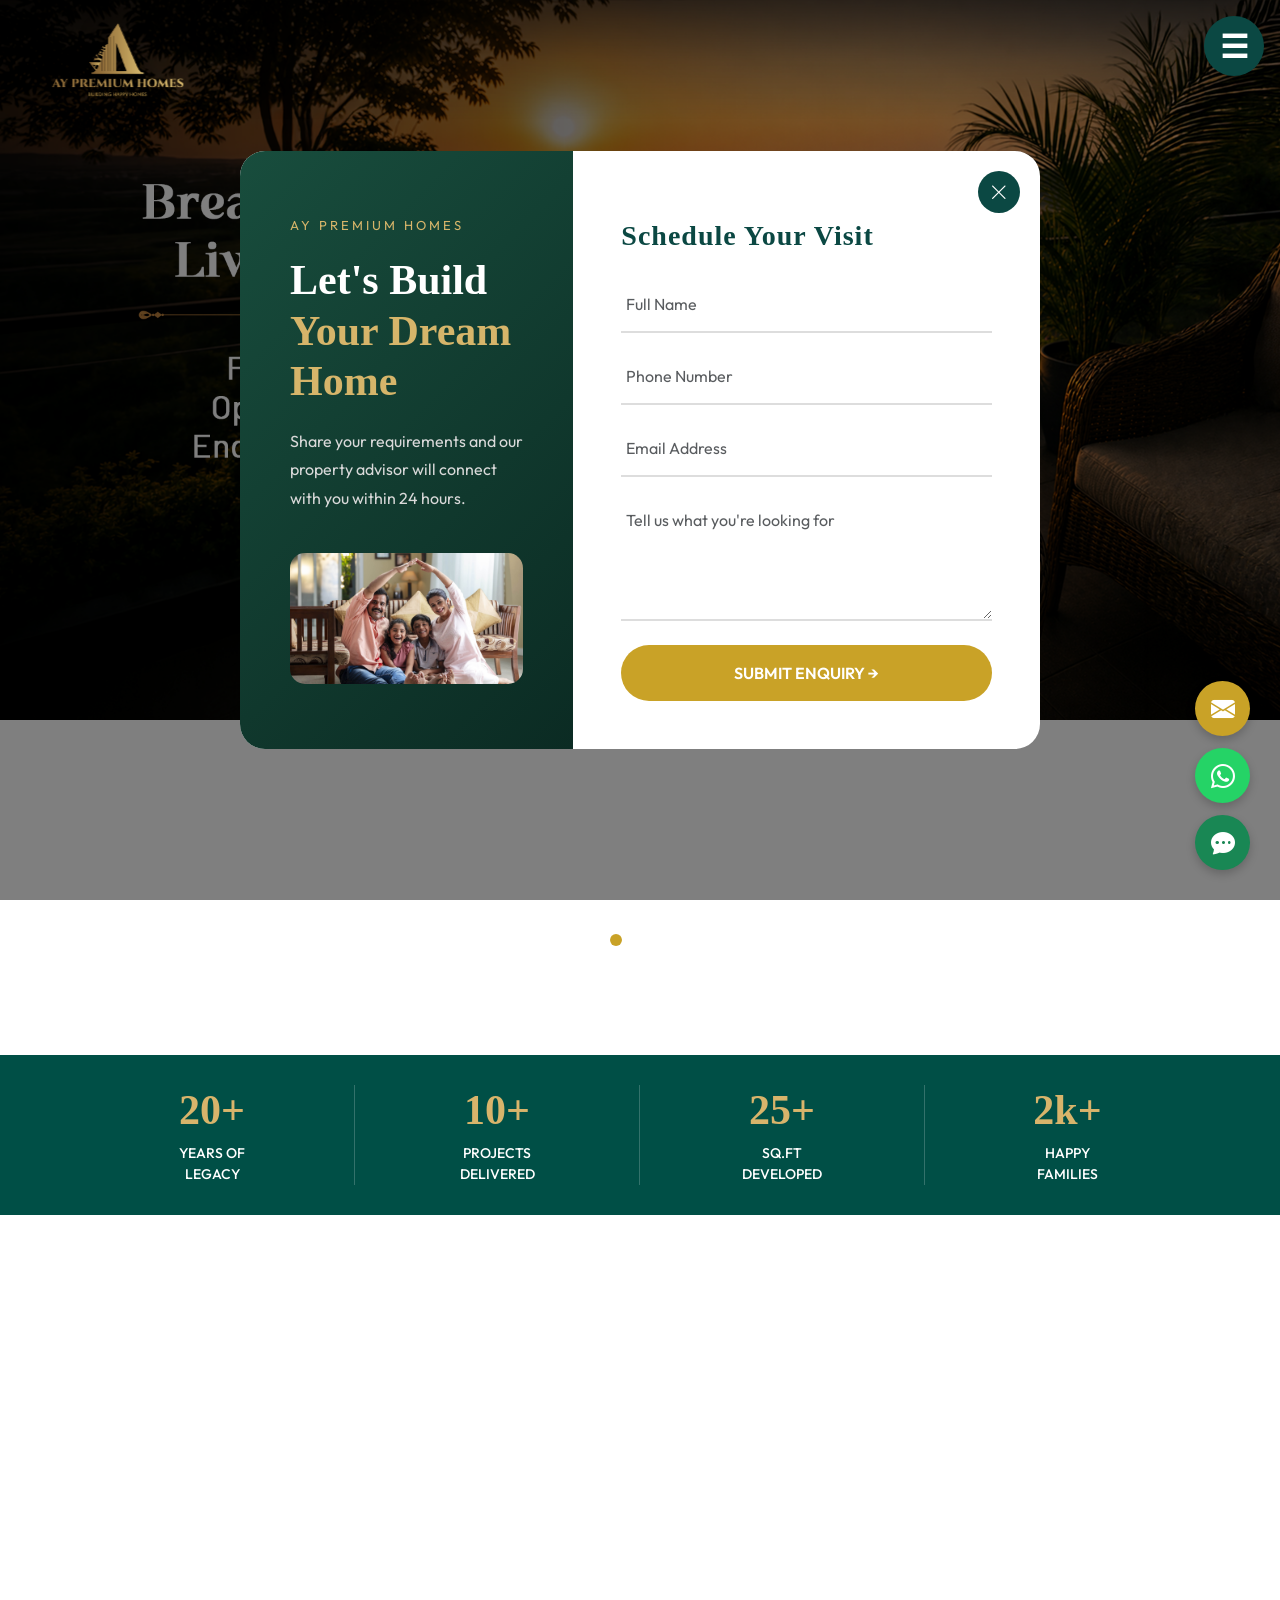
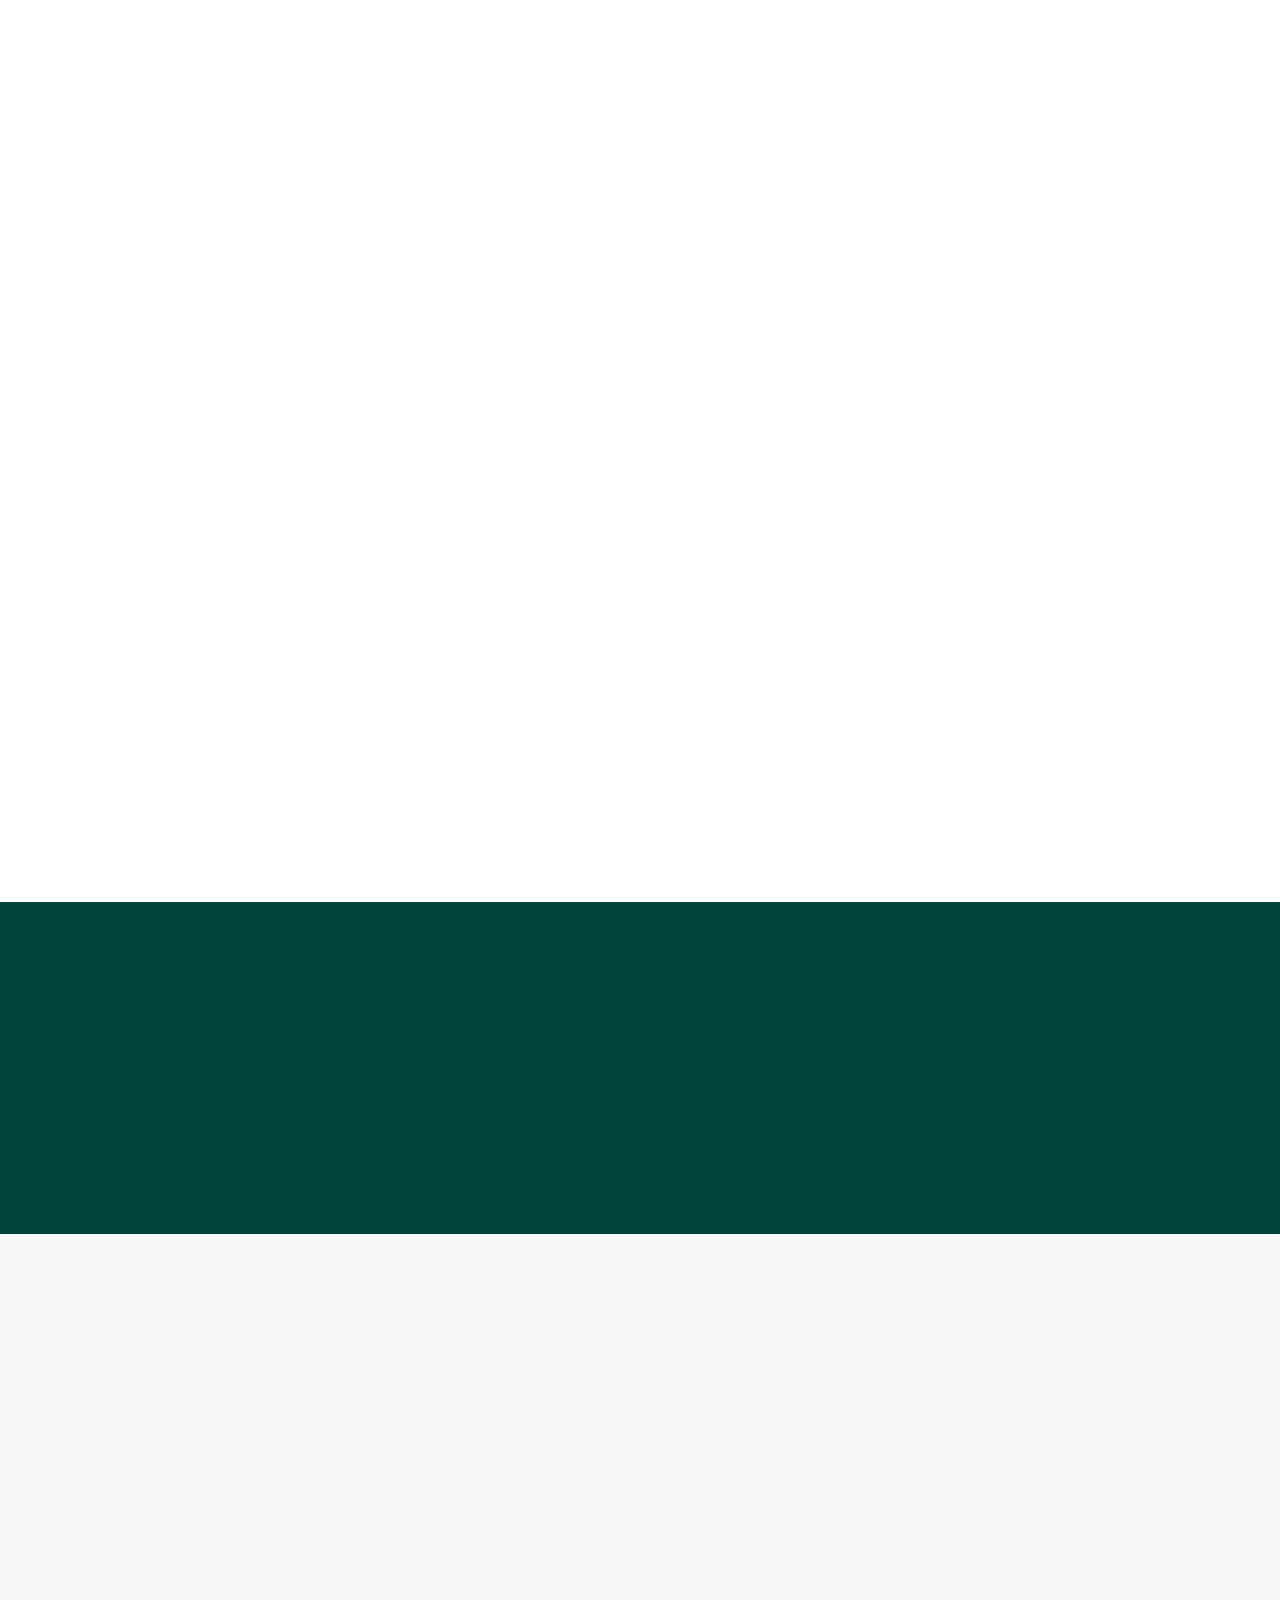
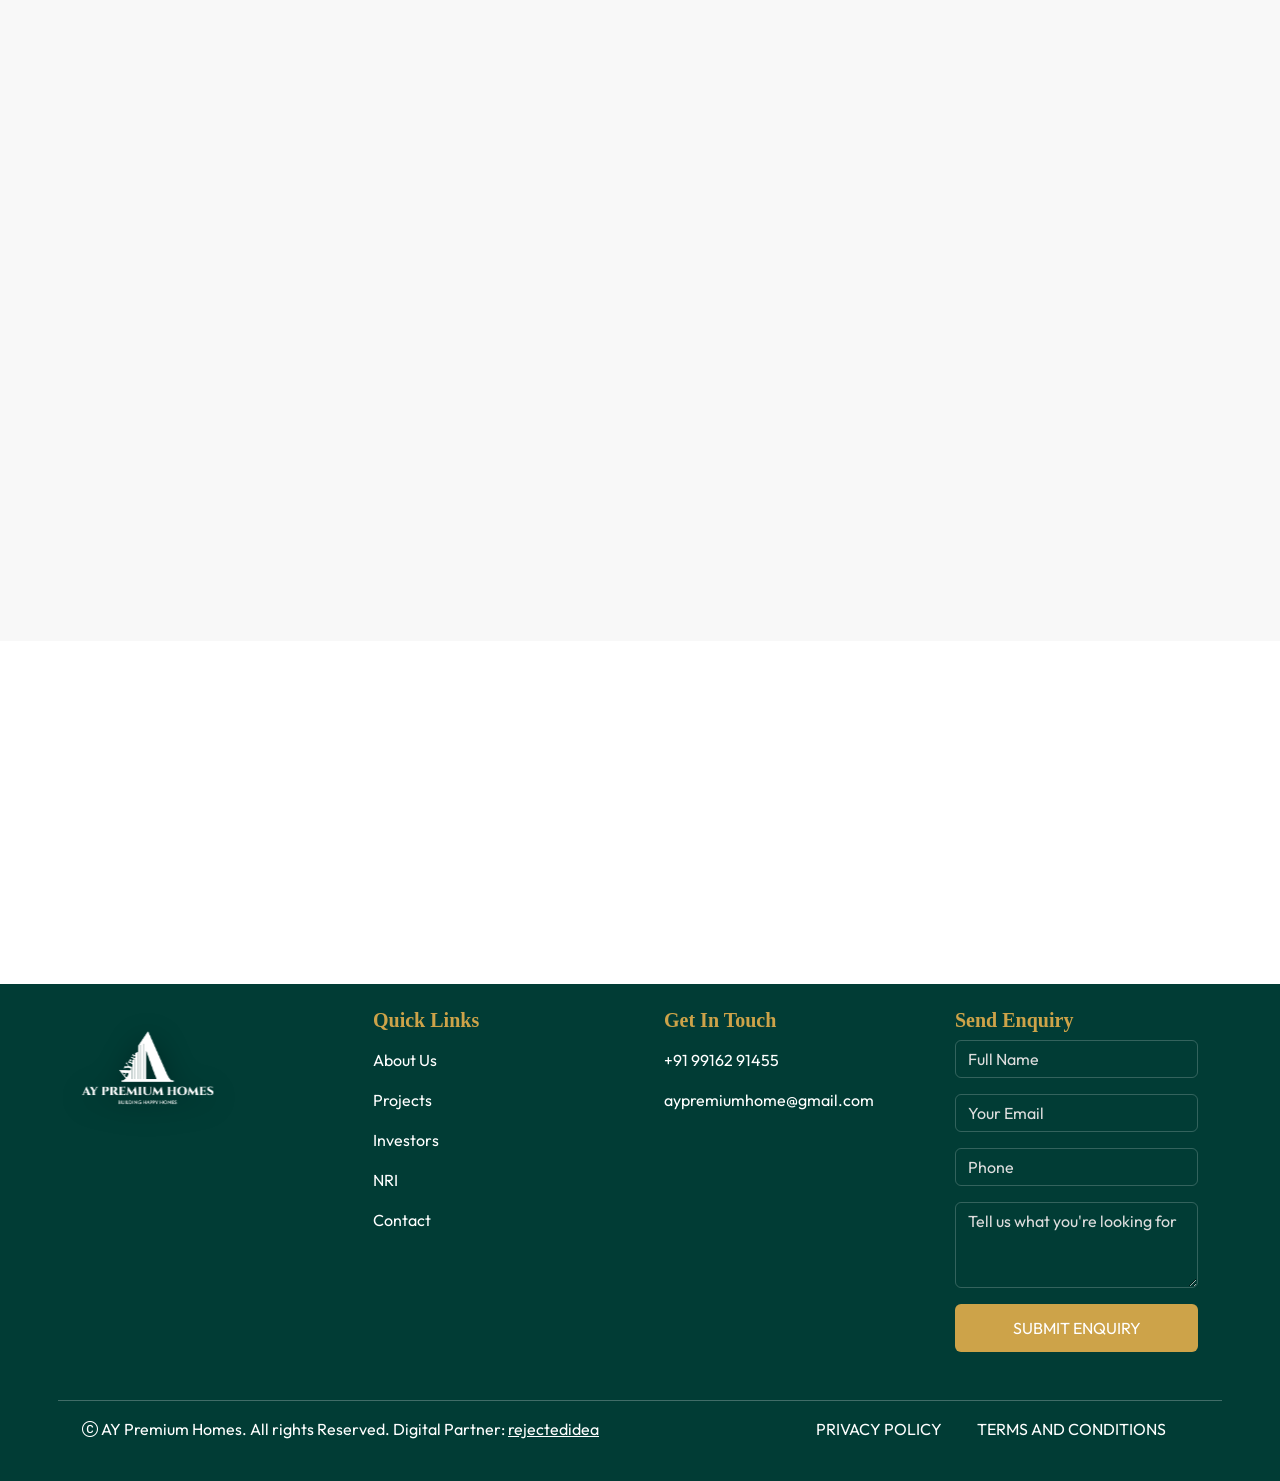
<file: index.html>
<!doctype html>
<html lang="en">
  <head>
    <meta charset="UTF-8" />
    <meta name="viewport" content="width=device-width, initial-scale=1.0" />
    <title>Real Estate Landing</title>
    <!-- Google Font -->
    <link rel="preconnect" href="https://fonts.googleapis.com" />
    <link rel="preconnect" href="https://fonts.gstatic.com" crossorigin />
    <link
      href="https://fonts.googleapis.com/css2?family=Outfit:wght@100..900&display=swap"
      rel="stylesheet"
    />

    <link href="assets/css/bootstrap.min.css" rel="stylesheet" />
    <link rel="stylesheet" href="assets/font/bootstrap-icons.css" />
    <link rel="stylesheet" href="assets/font/bootstrap-icons.min.css" />
    <!-- // for animation on scroll -->
    <link rel="stylesheet" href="assets/css/aos.css" />
    <!-- // for font awesome icons -->
    <link rel="stylesheet" href="assets/css/all.min.css" />
    <link rel="stylesheet" href="styles/style.css" />
  </head>

  <body>
    <div id="header"></div>

    <section data-aos="zoom-out">
      <div
        id="heroCarousel"
        class="hero-carousel carousel slide"
        data-bs-ride="carousel"
      >
        <!-- Dots -->
        <div class="carousel-indicators">
          <button
            type="button"
            data-bs-target="#heroCarousel"
            data-bs-slide-to="0"
            class="active"
            aria-current="true"
            aria-label="Slide 1"
          ></button>

          <button
            type="button"
            data-bs-target="#heroCarousel"
            data-bs-slide-to="1"
            aria-label="Slide 2"
          ></button>

          <button
            type="button"
            data-bs-target="#heroCarousel"
            data-bs-slide-to="2"
            aria-label="Slide 3"
          ></button>
        </div>

        <!-- Slides -->
        <div class="carousel-inner">
          <div class="carousel-item active">
            <img
              src="./images/HomePageSection/Home Page Banner_1.png"
              class="img-fluid d-block w-100"
              alt="Image 1"
            />
          </div>

          <div class="carousel-item">
            <img
              src="./images/HomePageSection/HomePageBanner_1 copy.jpg"
              class="img-fluid d-block w-100"
              alt="Image 2"
            />
          </div>

          <div class="carousel-item">
            <img
              src="./images/HomePageSection/HomePageBanner_1 copy 2.jpg"
              class="img-fluid d-block w-100"
              alt="Image 3"
            />
          </div>
        </div>

        <!-- Previous
  <button class="carousel-control-prev" type="button"
          data-bs-target="#heroCarousel" data-bs-slide="prev">
    <span class="carousel-control-prev-icon"></span>
  </button> -->

        <!-- Next 
  <button class="carousel-control-next" type="button"
          data-bs-target="#heroCarousel" data-bs-slide="next">
    <span class="carousel-control-next-icon"></span>
  </button>-->
      </div>

      <!-- Stats -->
      <div class="stats-bar">
        <div class="container">
          <div class="row text-center">
            <div class="col-md-3 stat-item">
              <h2 class="counter" data-target="20">0</h2>
              <p>YEARS OF <br />LEGACY</p>
            </div>

            <div class="col-md-3 stat-item">
              <h2 class="counter" data-target="10">0</h2>
              <p>
                PROJECTS <br />
                DELIVERED
              </p>
            </div>

            <div class="col-md-3 stat-item">
              <h2 class="counter" data-target="25">0</h2>
              <p>
                SQ.FT <br />
                DEVELOPED
              </p>
            </div>

            <div class="col-md-3 stat-item">
              <h2 class="counter" data-target="2">0</h2>
              <p>
                HAPPY <br />
                FAMILIES
              </p>
            </div>
          </div>
        </div>
      </div>
    </section>

    <!-- Hero Section -->
    <!-- <section class="hero-section" data-aos="zoom-out">
    <div class="overlay"></div>

    <div class="container position-relative">
      <div class="row align-items-center min-vh-100">
        <div class="col-lg-6 text-content pt-5 pt-lg-7 pb-5 pb-lg-7">
        </div>

        <div class="col-lg-6"></div>
      </div>
    </div>

   
  </section> -->

    <!-- Featured Projects -->

    <section class="py-5 discover-projects" data-aos="fade-up">
      <div class="container">
        <div class="text-center">
          <h2 class="section-title">OUR FEATURED PROJECTS</h2>
          <div class="title-line"></div>
          <!-- <a href="#" class="gold-link">VIEW ALL PROJECTS →</a> -->
        </div>

        <div class="row g-4">
          <div class="container my-4">
            <!-- Tab Buttons -->
            <ul class="nav nav-pills justify-content-center gap-3 mb-5">
              <li class="nav-item">
                <button
                  class="nav-link active btn-lg px-5 py-3"
                  data-bs-toggle="pill"
                  data-bs-target="#all"
                >
                  All
                </button>
              </li>

              <li class="nav-item">
                <button
                  class="nav-link btn-lg px-5 py-3"
                  data-bs-toggle="pill"
                  data-bs-target="#ongoing"
                >
                  Ongoing
                </button>
              </li>

              <li class="nav-item">
                <button
                  class="nav-link btn-lg px-5 py-3"
                  data-bs-toggle="pill"
                  data-bs-target="#upcoming"
                >
                  Upcoming
                </button>
              </li>
            </ul>

            <!-- Tab Content -->
            <div class="tab-content">
              <div class="tab-pane fade show active" id="all">
                <div class="row g-4">
                  <div class="col-lg-4">
                    <div class="card project-card h-100" data-aos="zoom-in">
                      <img
                        src="./images/HomePageSection/AY Lake Avenue.png"
                        class="card-img-top"
                      />
                      <div class="card-body">
                        <h4>APARTMENTS</h4>
                        <p>Elevated Living Spaces</p>
                        <a class="btn gold-btn" href="./projects.html"
                          >EXPLORE →</a
                        >
                      </div>
                    </div>
                  </div>

                  <div class="col-lg-4">
                    <div class="card project-card h-100" data-aos="zoom-in">
                      <img
                        src="./images/HomePageSection/Villa Image .png"
                        class="card-img-top"
                      />
                      <div class="card-body">
                        <h4>VILLAS</h4>
                        <p>Exclusively Redefined</p>
                        <a class="btn gold-btn" href="./projects.html"
                          >EXPLORE →</a
                        >
                      </div>
                    </div>
                  </div>

                  <div class="col-lg-4">
                    <div class="card project-card h-100" data-aos="zoom-in">
                      <img
                        src="./images/HomePageSection/PlotSection.png"
                        class="card-img-top"
                      />
                      <div class="card-body">
                        <h4>PLOTS</h4>
                        <p>Invest In Tomorrow</p>
                        <a class="btn gold-btn" href="./projects.html"
                          >EXPLORE →</a
                        >
                      </div>
                    </div>
                  </div>
                </div>
              </div>

              <div class="tab-pane fade" id="ongoing">
                <div class="row g-4">
                  <div class="col-lg-4">
                    <div class="card project-card h-100" data-aos="zoom-in">
                      <img
                        src="./images/HomePageSection/ApartmentSection.png"
                        class="card-img-top"
                      />
                      <div class="card-body">
                        <h4>APARTMENTS</h4>
                        <p>Elevated Living Spaces</p>
                        <a class="btn gold-btn" href="./projects.html"
                          >EXPLORE →</a
                        >
                      </div>
                    </div>
                  </div>
                </div>
              </div>

              <div class="tab-pane fade" id="upcoming">
                <div class="row g-4">
                  <div class="col-lg-4">
                    <div class="card project-card h-100" data-aos="zoom-in">
                      <img
                        src="./images/HomePageSection/VillaSection.png"
                        class="card-img-top"
                      />
                      <div class="card-body">
                        <h4>VILLAS</h4>
                        <p>Exclusively Redefined</p>
                        <a class="btn gold-btn" href="./projects.html"
                          >EXPLORE →</a
                        >
                      </div>
                    </div>
                  </div>

                  <div class="col-lg-4">
                    <div class="card project-card h-100" data-aos="zoom-in">
                      <img
                        src="./images/HomePageSection/PlotSection.png"
                        class="card-img-top"
                      />
                      <div class="card-body">
                        <h4>PLOTS</h4>
                        <p>Invest In Tomorrow</p>
                        <a class="btn gold-btn" href="./projects.html"
                          >EXPLORE →</a
                        >
                      </div>
                    </div>
                  </div>
                </div>
              </div>
            </div>
          </div>
        </div>
      </div>
    </section>

    <!-- Why Choose -->

    <section class="why-section py-5" data-aos="fade-up">
      <div class="container">
        <h2 class="text-center section-title">
          WHY CHOOSE AY Premium Homes
          <!-- <span class="fw-bolder gold"> → </span> -->
          <!-- <span class="fw-bolder gold"> ← </span> -->
        </h2>
        <div class="title-line"></div>
        <div
          class="row justify-content-center text-center"
          data-aos="fade-up"
          data-aos-delay="100"
        >
          <div class="col-lg-4 col-md-6 col-8">
            <i class="bi bi-geo-alt fs-1 gold"></i>
            <h6>
              PRIME <br />
              LOCATIONS
            </h6>
            <p>Well-connected city hubs.</p>
          </div>

          <div class="col-lg-4 col-md-6 col-8">
            <i class="bi bi-award fs-1 gold"></i>
            <h6>
              PREMIUM <br />
              QUALITY
            </h6>
            <p>Superior craftsmanship.</p>
          </div>

          <div class="col-lg-4 col-md-6 col-8">
            <i class="bi bi-clock-history fs-1 gold"></i>
            <h6>
              TIMELY <br />
              DELIVERY
            </h6>
            <p>Commitment delivered.</p>
          </div>
        </div>
        <div
          class="row justify-content-center text-center"
          data-aos="fade-up"
          data-aos-delay="200"
        >
          <div class="col-lg-4 col-md-6 col-8">
            <i class="bi bi-diagram-3 fs-1 gold"></i>
            <h6>
              TRANSPARENT <br />
              PROCESS
            </h6>
            <p>Complete transparency.</p>
          </div>

          <div
            class="col-lg-4 col-md-6 col-8"
            data-aos="fade-up"
            data-aos-delay="300"
          >
            <i class="bi bi-tree fs-1 gold"></i>
            <h6>
              SUSTAINABLE <br />
              LIVING
            </h6>
            <p>Eco-friendly design.</p>
          </div>

          <div
            class="col-lg-4 col-md-6 col-8"
            data-aos="fade-up"
            data-aos-delay="400"
          >
            <i class="bi bi-people fs-1 gold"></i>
            <h6>
              CUSTOMER <br />
              FIRST
            </h6>
            <p>Your happiness matters.</p>
          </div>
        </div>
      </div>
    </section>

    <!-- Amenities -->

    <section class="amenities-section py-5">
      <div class="container">
        <div class="row align-items-center">
          <div class="col-lg-4 mb-4" data-aos="fade-right">
            <h2>
              A LIFESTYLE <br />
              BEYOND IMAGINATION
            </h2>
            <p>
              World-class amenities for a life <br />
              of compfort, luxury and convenience
            </p>
            <a class="gold-link">
              EXPLORE AMENITIES <span class="fw-bolder gold"> → </span></a
            >
          </div>

          <div class="col-lg-8">
            <div class="row text-center gy-4">
              <div class="col-md-2" data-aos="fade-up">
                <i class="bi bi-building fs-1 gold"></i>
                <h6>CLUBHOUSE</h6>
              </div>

              <div class="col-md-2" data-aos="fade-up" data-aos-delay="100">
                <i class="bi bi-water fs-1 gold"></i>
                <h6>
                  SWIMMING <br />
                  POOL
                </h6>
              </div>

              <div class="col-md-2" data-aos="fade-up" data-aos-delay="150">
                <i class="bi bi-tree fs-1 gold"></i>
                <h6>
                  LANDSCAPED <br />
                  GARDENS
                </h6>
              </div>

              <div class="col-md-2" data-aos="fade-up" data-aos-delay="200">
                <i class="bi bi-heart-pulse fs-1 gold"></i>
                <h6>
                  GYM & <br />
                  FITNESS
                </h6>
              </div>

              <div class="col-md-2" data-aos="fade-up" data-aos-delay="250">
                <i class="bi bi-balloon fs-1 gold"></i>
                <h6>
                  CHILDREN'S <br />
                  PLAY AREA
                </h6>
              </div>

              <div class="col-md-2" data-aos="fade-up" data-aos-delay="300">
                <i class="bi bi-shield-check fs-1 gold"></i>
                <h6>
                  24/7 <br />
                  SECURITY
                </h6>
              </div>
            </div>
          </div>
        </div>
      </div>
    </section>

    <!-- OUR PROMISE -->
    <section class="our-promise py-5">
      <div class="container">
        <!-- Content -->
        <div class="promise-content text-center mb-5" data-aos="fade-up">
          <h2 class="section-title">OUR PROMISE</h2>
          <div class="title-line"></div>
          <h6 class="promise-subtitle">
            Building More Than Homes,<br />
            We Build Legacies.
          </h6>

          <p class="promise-text">
            With a vision to redefine real estate standards, AY Premium Homes Homes creates
            iconic spaces that stand the test of time. Every project reflects
            our commitment to quality craftsmanship, thoughtful design, and
            lasting value, creating homes where families thrive for generations.
          </p>
        </div>

        <!-- Image -->
        <div class="text-center" data-aos="zoom-in">
          <img
            src="./images/HomePageSection/Building Promise.png"
            alt="Our Promise"
            class="img-fluid promise-img"
          />
        </div>
      </div>
    </section>

    <!-- Testimonial  -->

    <section class="testimonial-section py-5" data-aos="fade-up">
      <div class="container">
        <div
          id="testimonialCarousel"
          class="carousel slide"
          data-bs-ride="carousel"
        >
          <div class="carousel-inner">
            <!-- Testimonial 1 -->
            <div
              class="carousel-item active"
              data-aos="fade-up"
              data-aos-delay="100"
            >
              <div class="testimonial-card text-center">
                <div class="quote">
                  <i class="bi bi-quote fs-1 gold"></i>
                </div>

                <p>
                  Quality, transparency and attention to detail is truly
                  exceptional.
                </p>

                <h5 class="logo">- Vasu D.</h5>
                <h6 class="pb-2">Home Owner, AY Premium Homes</h6>
              </div>
            </div>

            <!-- Testimonial 2 -->
            <div class="carousel-item" data-aos="fade-up" data-aos-delay="100">
              <div class="testimonial-card text-center">
                <div class="quote">
                  <i class="bi bi-quote fs-1 gold"></i>
                </div>

                <p>
                  Quality, transparency and attention to detail is truly
                  exceptional.
                </p>

                <h5 class="logo">- Dev V.</h5>
                <h6 class="pb-2">Home Owner, AY Premium Homes</h6>
              </div>
            </div>

            <!-- Testimonial 3 -->
            <div class="carousel-item" data-aos="fade-up" data-aos-delay="200">
              <div class="testimonial-card text-center">
                <div class="quote">
                  <i class="bi bi-quote fs-1 gold"></i>
                </div>

                <p>
                  Quality, transparency and attention to detail is truly
                  exceptional.
                </p>

                <h5 class="logo">- Ramesh S.</h5>
                <h6 class="pb-2">Home Owner, AY Premium Homes</h6>
              </div>
            </div>
          </div>

          <!-- Previous -->
          <button
            class="carousel-control-prev"
            type="button"
            data-bs-target="#testimonialCarousel"
            data-bs-slide="prev"
          >
            <span class="carousel-control-prev-icon"></span>
          </button>

          <!-- Next -->
          <button
            class="carousel-control-next"
            type="button"
            data-bs-target="#testimonialCarousel"
            data-bs-slide="next"
          >
            <span class="carousel-control-next-icon"></span>
          </button>
        </div>
      </div>
    </section>

    <div class="floating-buttons">
      <!-- Enquiry -->
      <a
        href="#enquiry"
        class="float-btn enquiry-btn enquiry-floating"
        title="Enquiry"
        data-bs-toggle="modal"
        data-bs-target="#enquiryModal"
      >
        <i class="bi bi-envelope-fill"></i>
      </a>

      <!-- WhatsApp -->
      <a
        href="https://wa.me/919916291455"
        target="_blank"
        class="float-btn whatsapp-btn"
        title="WhatsApp"
      >
        <i class="bi bi-whatsapp"></i>
      </a>

      <!-- Chatbot -->
      <a href="#" class="float-btn chatbot-btn" title="Chat">
        <i class="bi bi-chat-dots-fill"></i>
      </a>
    </div>

    <div id="footer"></div>

    <!-- enquiry modal -->

    <div class="modal fade" id="enquiryModal" tabindex="-1">
      <div class="modal-dialog modal-lg modal-dialog-centered">
        <div class="modal-content enquiry-modal">
          <button
            type="button"
            class="custom-close-btn"
            data-bs-dismiss="modal"
            aria-label="Close"
          >
            <i class="bi bi-x-lg"></i>
          </button>
          <div class="row g-0">
            <!-- Left -->
            <div class="col-lg-5 enquiry-left">
              <span class="mini-title">AY Premium Homes</span>

              <h2>
                Let's Build
                <span>Your Dream Home</span>
              </h2>

              <p>
                Share your requirements and our property advisor will connect
                with you within 24 hours.
              </p>

              <img
                src="./images/HomePageSection/Building Promise.png"
                class="img-fluid mt-4"
              />
            </div>

            <!-- Right -->
            <div class="col-lg-7 p-5">
              <h3 class="mb-4 section-title">Schedule Your Visit</h3>

              <form id="contactForm">
                <div class="mb-3">
                  <input
                    type="text"
                    class="form-control custom-input"
                    id="name"
                    placeholder="Full Name"
                  />
                  <span class="text-danger" id="nameError"></span>
                </div>

                <div class="mb-3">
                  <input
                    type="tel"
                    class="form-control custom-input"
                    id="phone"
                    placeholder="Phone Number"
                    maxlength="10"
                  />
                  <span class="text-danger" id="phoneError"></span>
                </div>

                <div class="mb-3">
                  <input
                    type="email"
                    class="form-control custom-input"
                    id="email"
                    placeholder="Email Address"
                  />
                  <span class="text-danger" id="emailError"></span>
                </div>

                <div class="mb-4">
                  <textarea
                    class="form-control custom-input"
                    rows="4"
                    id="message"
                    placeholder="Tell us what you're looking for"
                  ></textarea>
                  <span class="text-danger" id="messageError"></span>
                </div>

                <button type="submit" class="btn enquiry-btn w-100">
                  SUBMIT ENQUIRY →
                </button>
              </form>
            </div>
          </div>
        </div>
      </div>
    </div>

    <script src="./assets/js/email.min.js"></script>
    <script>
      emailjs.init({
        publicKey: "ZMs-kSlP03NOGmLoX",
      });
    </script>

    <script src="./js/index.js"></script>
    <script src="assets/js/aos.js"></script>
    <script>
      AOS.init({
        duration: 1200,
        easing: "ease-in-out",
        once: false,
        mirror: true,
      });
    </script>
    <script type="module" src="assets/js/countUp.min.js"></script>
    <script src="assets/js/bootstrap.bundle.min.js"></script>
  </body>
</html>
</file>
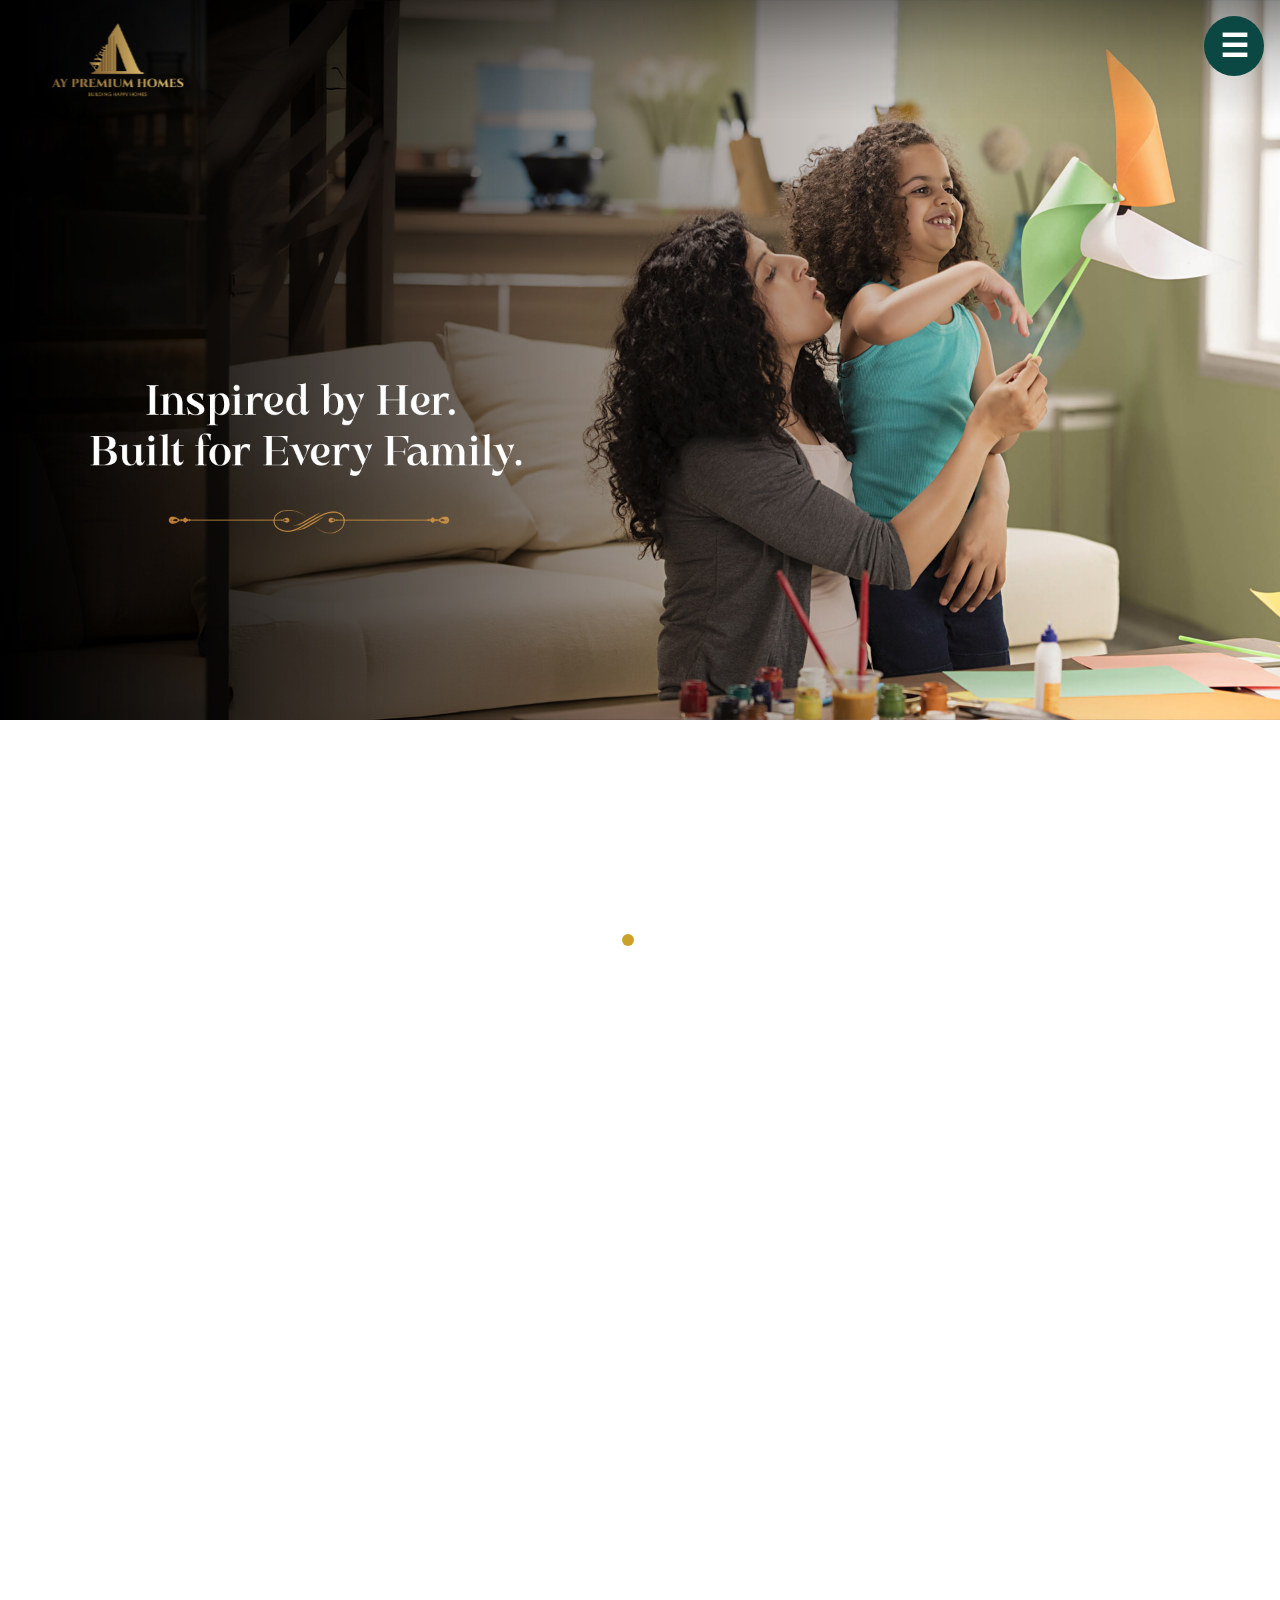
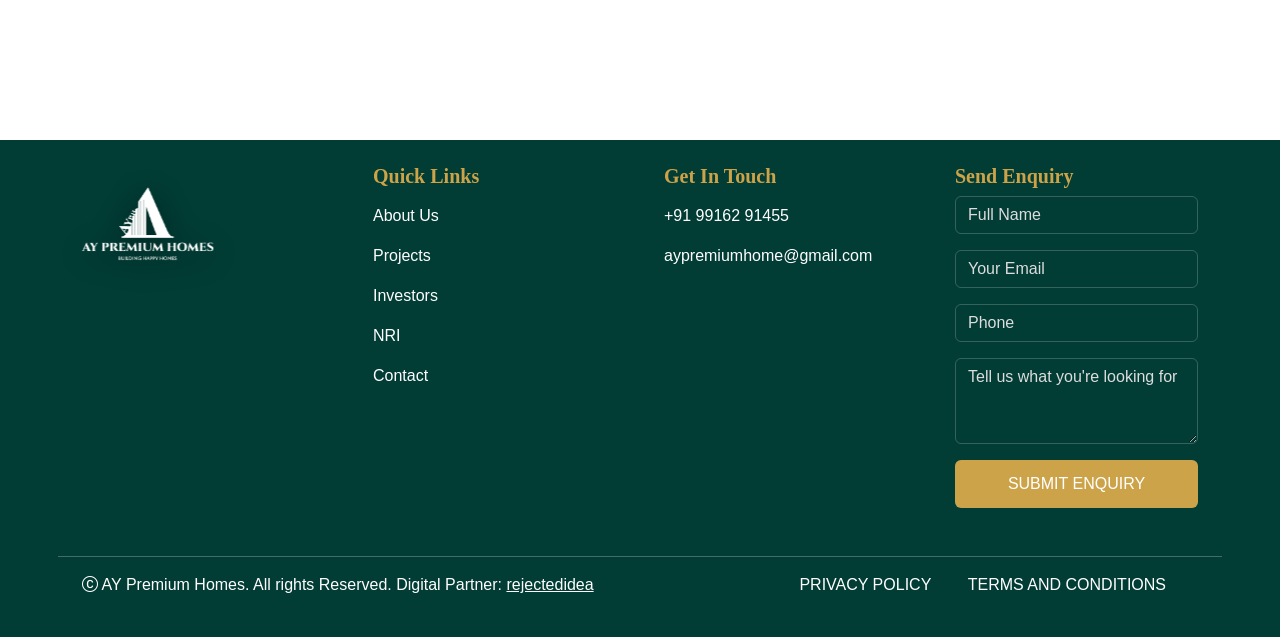
<file: aboutus.html>
<!doctype html>
<html lang="en">

<head>
  <meta charset="UTF-8" />
  <meta name="viewport" content="width=device-width, initial-scale=1.0" />
  <title>Real Estate about us</title>
  <link href="https://cdn.jsdelivr.net/npm/bootstrap@5.3.3/dist/css/bootstrap.min.css" rel="stylesheet" />
  <link rel="stylesheet" href="https://cdn.jsdelivr.net/npm/bootstrap-icons@1.11.3/font/bootstrap-icons.css" />
  <link rel="stylesheet" href="https://unpkg.com/aos@2.3.4/dist/aos.css">
  <link rel="stylesheet" href="styles/aboutus.css" />
  <link rel="stylesheet" href="styles/style.css" />
</head>

<body>
  <div id="header"></div>

  <section data-aos="zoom-out">

    <div id="heroCarousel" class="hero-carousel carousel slide" data-bs-ride="carousel">

  <!-- Dots -->
  <div class="carousel-indicators">
    <button type="button" data-bs-target="#heroCarousel" data-bs-slide-to="0"
      class="active" aria-current="true" aria-label="Slide 1"></button>

    <button type="button" data-bs-target="#heroCarousel" data-bs-slide-to="1"
      aria-label="Slide 2"></button>

    <!-- <button type="button" data-bs-target="#heroCarousel" data-bs-slide-to="2"
      aria-label="Slide 3"></button> -->
  </div>

  <!-- Slides -->
  <div class="carousel-inner">
    <div class="carousel-item active">
      <img src="./images/HomePageSection/ABoutUs.jpg" class="img-fluid d-block w-100" alt="Image 1">
    </div>

    <div class="carousel-item">
      <img src="./images/HomePageSection/AboutUsCopy.jpg" class="img-fluid d-block w-100" alt="Image 2">
    </div>

  </div>
</div>

  </section>

  <!-- <div class="overlay"></div>
  <section class="about-section">
    <div class="container position-relative">
      <div class="row align-items-center min-vh-100">
    
        <div class="col-lg-6"></div>
      </div>
    </div>
  </section>
   -->
 <!-- // about us content -->

 <!-- Full Width Hero Statement -->

<!-- ==========================
     Building Happy Homes
========================== -->
<section class="building-homes py-5" data-aos="fade-up">
    <div class="container">

        <div class="row align-items-center g-5">

            <!-- Left Content -->
            <div class="col-lg-6">

                <span class="section-subtitle">
                    ABOUT AY PREMIUM HOMES
                </span>

                <h2 class="section-title">
                    Building Happy Homes
                </h2>

                <p class="section-content">
                    At AY Premium Homes, we believe that a home is more than just a place to live—
                    it's where families create lasting memories, celebrate milestones, and
                    build their future. Every project is thoughtfully planned and crafted
                    with attention to quality, comfort, and functionality.
                </p>

                <p class="section-content">
                    Guided by integrity, transparency, and customer satisfaction, we are
                    committed to delivering exceptional living spaces that offer long-term
                    value and inspire confidence. Our goal is to create vibrant communities
                    where families can truly feel at home.
                </p>

                <a href="projects.html" class="btn gold-btn mt-3">
                    Explore Our Projects
                    <i class="bi bi-arrow-right ms-2"></i>
                </a>

            </div>

            <!-- Right Image -->
            <div class="col-lg-6">

                <div class="about-image">

                    <img src="./images/OtherPages/AboutsUsSectionImage.png"
                        class="img-fluid"
                        alt="Building Happy Homes">

                </div>

            </div>

        </div>

    </div>
</section>


<!-- <section class="about-hero d-flex align-items-center text-center">
    <div class="container">
        <h1 class="hero-title text-white fw-bold"">
            Building Trust. Creating Communities. Delivering Excellence.
        </h1>

        <p class="hero-text mt-4">
            AY Premium Homes was founded with a vision to create distinguished living spaces that combine architectural brilliance, premium quality, and enduring value. Over the years, the brand has evolved into a trusted name synonymous with refined lifestyles, strategic developments, and customer-first experiences. <br><br>
            Driven by innovation and guided by integrity, AY Premium Homes continues to shape aspirational communities designed for modern families and future generations.
        </p>
    </div>
</section> -->

  <section class="py-5 bg-light" data-aos="fade-up">
    <div class="container">

        <div class="text-center mb-5">
            <h2 class="fw-bold">OUR JOURNEY OF GROWTH & EXCELLENCE</h2>
            <p class="text-muted">
                Milestones that shaped our success and vision.
            </p>
        </div>

        <div class="row g-4">

            <!-- Phase 1 -->
            <div class="col-lg-3 col-md-6" data-aos="fade-up" data-aos-delay="100">
                <div class="journey-card">
                    <span class="phase-no">01</span>
                    <h4>Foundation Phase</h4>
                    <p>
                        The foundation of AY Premium Homes was built on a clear vision — to redefine premium residential living through thoughtfully planned developments, uncompromising quality, and customer-centric values. From the very beginning, the focus has been on creating homes that blend modern architecture, comfort, and long-term value.
                    </p>
                </div>
            </div>

            <!-- Phase 2 -->
            <div class="col-lg-3 col-md-6" data-aos="fade-up" data-aos-delay="200">
                <div class="journey-card">
                    <span class="phase-no">02</span>
                    <h4>Expansion Phase</h4>
                    <p>
                       With growing trust and market recognition, AY Premium Homes expanded its footprint through strategically located residential communities designed for evolving urban lifestyles. Every project reflected meticulous planning, premium specifications, and a commitment to delivering elevated living experiences.
                    </p>
                </div>
            </div>

            <!-- Phase 3 -->
            <div class="col-lg-3 col-md-6" data-aos="fade-up" data-aos-delay="300">
                <div class="journey-card">
                    <span class="phase-no">03</span>
                    <h4>Growth & Recognition</h4>
                    <p>
                       Driven by customer confidence, timely project delivery, and consistent quality standards, AY Premium Homes strengthened its presence as a trusted real estate brand. The company continues to earn recognition for its architectural excellence, transparent approach, and dedication to creating landmark developments.
                    </p>
                </div>
            </div>

            <!-- Phase 4 -->
            <div class="col-lg-3 col-md-6" data-aos="fade-up" data-aos-delay="400">
                <div class="journey-card">
                    <span class="phase-no">04</span>
                    <h4>Future Vision</h4>
                    <p>
                      AY Premium Homes is focused on shaping the future of premium living through innovative, sustainable, and lifestyle-driven developments. With a forward-thinking approach, the brand aims to create transformative communities that offer exceptional experiences, future-ready infrastructure, and enduring value for generations to come.
                    </p>
                </div>
            </div>

        </div>

    </div>
</section>

  <!-- <section>
    <div class="container py-5">
    <div class="row align-items-center">

        <div class="col-lg-4 text-center">
            <img src="images/chairman.jpg"
                 class="img-fluid rounded-circle shadow"
                 alt="Chairman">
        </div>

        <div class="col-lg-8">
            <h2 class="fw-bold mb-3">Message from MD</h2>
            <p>
                “At AY Premium Homes, we believe that every home should reflect spacious living, aspiration, comfort, and long-term value. Our commitment goes beyond construction — we focus on uncompromising quality and creating communities that enrich lifestyles and inspire future generations.
            </p>

            <p>
              Built on a strong foundation of trust, transparency, and excellence, we continue to deliver developments that stand as benchmarks of premium living. Every project we undertake is guided by innovation, attention to detail, and a passion for crafting extraordinary living experiences that families can cherish for generations.”
            </p>

            <h5 class="mt-4 mb-0 gold">— MR. MANJUNATH A, AY Premium Homes </h5>
        </div>

    </div>
</div>
  </section> -->


  <section class="md-message py-5" data-aos="fade-up">
    <div class="container">

        <div class="message-card">

            <img src="images/chairman.jpg"
                 alt="Chairman"
                 class="chairman-img">

            <div class="message-content">

                <h2 class="fw-bold mb-4">MESSAGE FROM THE MANAGING DIRECTOR</h2>

                <p>
                    AY Premium Homes, we believe that every home should reflect spacious living,
                    aspiration, comfort, and long-term value. Our commitment goes beyond construction—we
                    focus on uncompromising quality and creating communities that enrich lifestyles and
                    inspire future generations.
                </p>

                <p>
                    Built on a strong foundation of trust, transparency, and excellence, we continue to
                    deliver developments that stand as benchmarks of premium living. Every project we
                    undertake is guided by innovation, attention to detail, and a passion for crafting
                    extraordinary living experiences that families can cherish for generations.
                </p>

                <h5 class="gold mt-4">
                    — Mr. Manjunath A <br>
                    <small>Managing Director, AY Premium Homes</small>
                </h5>

            </div>

        </div>

    </div>
</section>


  <section class="py-5 visionSection" data-aos="fade-up">
    <div class="container">

        <!-- <div class="text-center mb-5">
            <h2 class="fw-bold">Vision & Mission</h2>
            <p class="text-muted">
                Driven by purpose, guided by excellence.
            </p>
        </div> -->

        <div class="row g-4 justify-content-center">

            <!-- Vision Card -->
            <div class="col-lg-5">
                <div class="card border-0 shadow-sm h-100 vision-card">
                    <div class="card-body text-center p-5">
                        <div class="icon-box mb-4">
                            <i class="bi bi-eye fs-1"></i>
                        </div>

                        <h3 class="fw-bold mb-3">OUR VISION</h3>

                        <p class="text-muted">
                           To create thoughtfully designed communities that elevate modern lifestyles through luxury, quality, and long-term value. 
                        </p>
                    </div>
                </div>
            </div>

            <!-- Mission Card -->
            <div class="col-lg-5">
                <div class="card border-0 shadow-sm h-100 vision-card">
                    <div class="card-body text-center p-5">
                        <div class="icon-box mb-4">
                            <i class="bi bi-bullseye fs-1"></i>
                        </div>

                        <h3 class="fw-bold mb-3">OUR MISSION</h3>

                        <p class="text-muted">
                            To provide world-class residential developments that seamlessly blend architecture, lifestyle, and investment potential.
                        </p>
                    </div>
                </div>
            </div>

        </div>

    </div>
</section>

<section class="values-section py-5" data-aos="fade-up">
    <div class="container">

        <!-- <div class="text-center mb-5">
            <h2 class="fw-bold">Values That Define Us</h2>
            <p class="text-muted">The principles that drive our success.</p>
        </div> -->

        <div class="row align-items-center">

            <!-- Left Side -->
            <div class="col-lg-4" data-aos="fade-up" data-aos-delay="100">
                <div class="value-card mb-4">
                    <h5>Integrity</h5>
                    <p>Building relationships through transparency, ethics, and accountability.</p>
                </div>

                <div class="value-card mb-4" data-aos="fade-up" data-aos-delay="200">
                    <h5>Quality Excellence</h5>
                    <p>Delivering superior craftsmanship and premium living standards.</p>
                </div>

                <div class="value-card" data-aos="fade-up" data-aos-delay="300">
                    <h5>Customer Commitment</h5>
                    <p>Prioritizing customer satisfaction with seamless experiences and trusted support.</p>
                </div>
            </div>

            <!-- Center Circle -->
            <div class="col-lg-4 text-center" data-aos="fade-up" data-aos-delay="300">
                <div class="center-circle">
                    <h3 class="text-white">Values That Define Us</h3>
                    <!-- <p>Building Trust.<br>Creating Excellence.</p> -->
                </div>
            </div>

            <!-- Right Side -->
            <div class="col-lg-4" >
               
                <div class="value-card mb-4" data-aos="fade-up" data-aos-delay="100">
                    <h5>Innovation</h5>
                    <p>Adopting modern design, smart planning, and future-focused development practices.</p>
                </div>

                <div class="value-card mb-4" data-aos="fade-up" data-aos-delay="200">
                    <h5>Sustainability</h5>
                    <p>Creating greener, healthier, and environmentally conscious communities.</p>
                </div>

                 <div class="value-card " data-aos="fade-up" data-aos-delay="300">
                    <h5>Timely Delivery</h5>
                    <p>Ensuring every commitment is fulfilled with professionalism and precision.</p>
                </div>

            </div>

        </div>

    </div>
</section>

<section class="why-choose-us py-5" data-aos="fade-up">
    <div class="container">

        <div class="text-center mb-5">
            <h2 class="fw-bold">AY PREMIUM HOMES </h2>
            <!-- <p class="text-muted">
                Creating Spaces That Inspire Generations.
            </p> -->
        </div>

        <div class="row g-4">

            <!-- Large Card -->
            <div class="col-lg-6">
                <div class="bento-card large-card">
                    <div class="number">01</div>
                    <h3>Premium Locations</h3>
                    <p>
                        Strategically selected locations with excellent connectivity and appreciation potential.
                    </p>
                </div>
            </div>

            <!-- Small Card -->
            <div class="col-lg-3">
                <div class="bento-card">
                    <div class="number">02</div>
                    <h5>Contemporary Architecture</h5>
                    <p>Thoughtfully designed spaces that blend aesthetics, comfort, and functionality.</p>
                </div>
            </div>

            <!-- Small Card -->
            <div class="col-lg-3">
                <div class="bento-card">
                    <div class="number">03</div>
                    <h5>Trusted Quality Standards</h5>
                    <p>Uncompromising construction quality with attention to every detail.</p>
                </div>
            </div>

            <!-- Small Card -->
            <div class="col-lg-3">
                <div class="bento-card">
                    <div class="number">04</div>
                    <h5>Lifestyle-Focused Communities</h5>
                    <p>Amenities and environments designed to elevate everyday living.</p>
                </div>
            </div>

            <!-- Large Card -->
            <div class="col-lg-6">
                <div class="bento-card large-card">
                    <div class="number">05</div>
                    <h3>Transparent Processes</h3>
                    <p>
                        Clear communication and ethical business practices throughout the customer journey.
                    </p>
                </div>
            </div>

            <!-- Small Card -->
            <div class="col-lg-3">
                <div class="bento-card">
                    <div class="number">06</div>
                    <h5>Long-Term Value</h5>
                    <p>Developments crafted to offer both customer satisfaction and investment growth.</p>
                </div>
            </div>

        </div>

    </div>
</section>


  <div id="footer"></div>
  <script src="./js/index.js"></script>
  <script src="https://unpkg.com/aos@2.3.4/dist/aos.js"></script>

  <script>
    AOS.init({
      duration: 1200,
      easing: 'ease-in-out',
      once: false,
      mirror: true
    });
  </script>

  <script src="https://cdn.jsdelivr.net/npm/bootstrap@5.3.3/dist/js/bootstrap.bundle.min.js"></script>
</body>

</html>
</file>
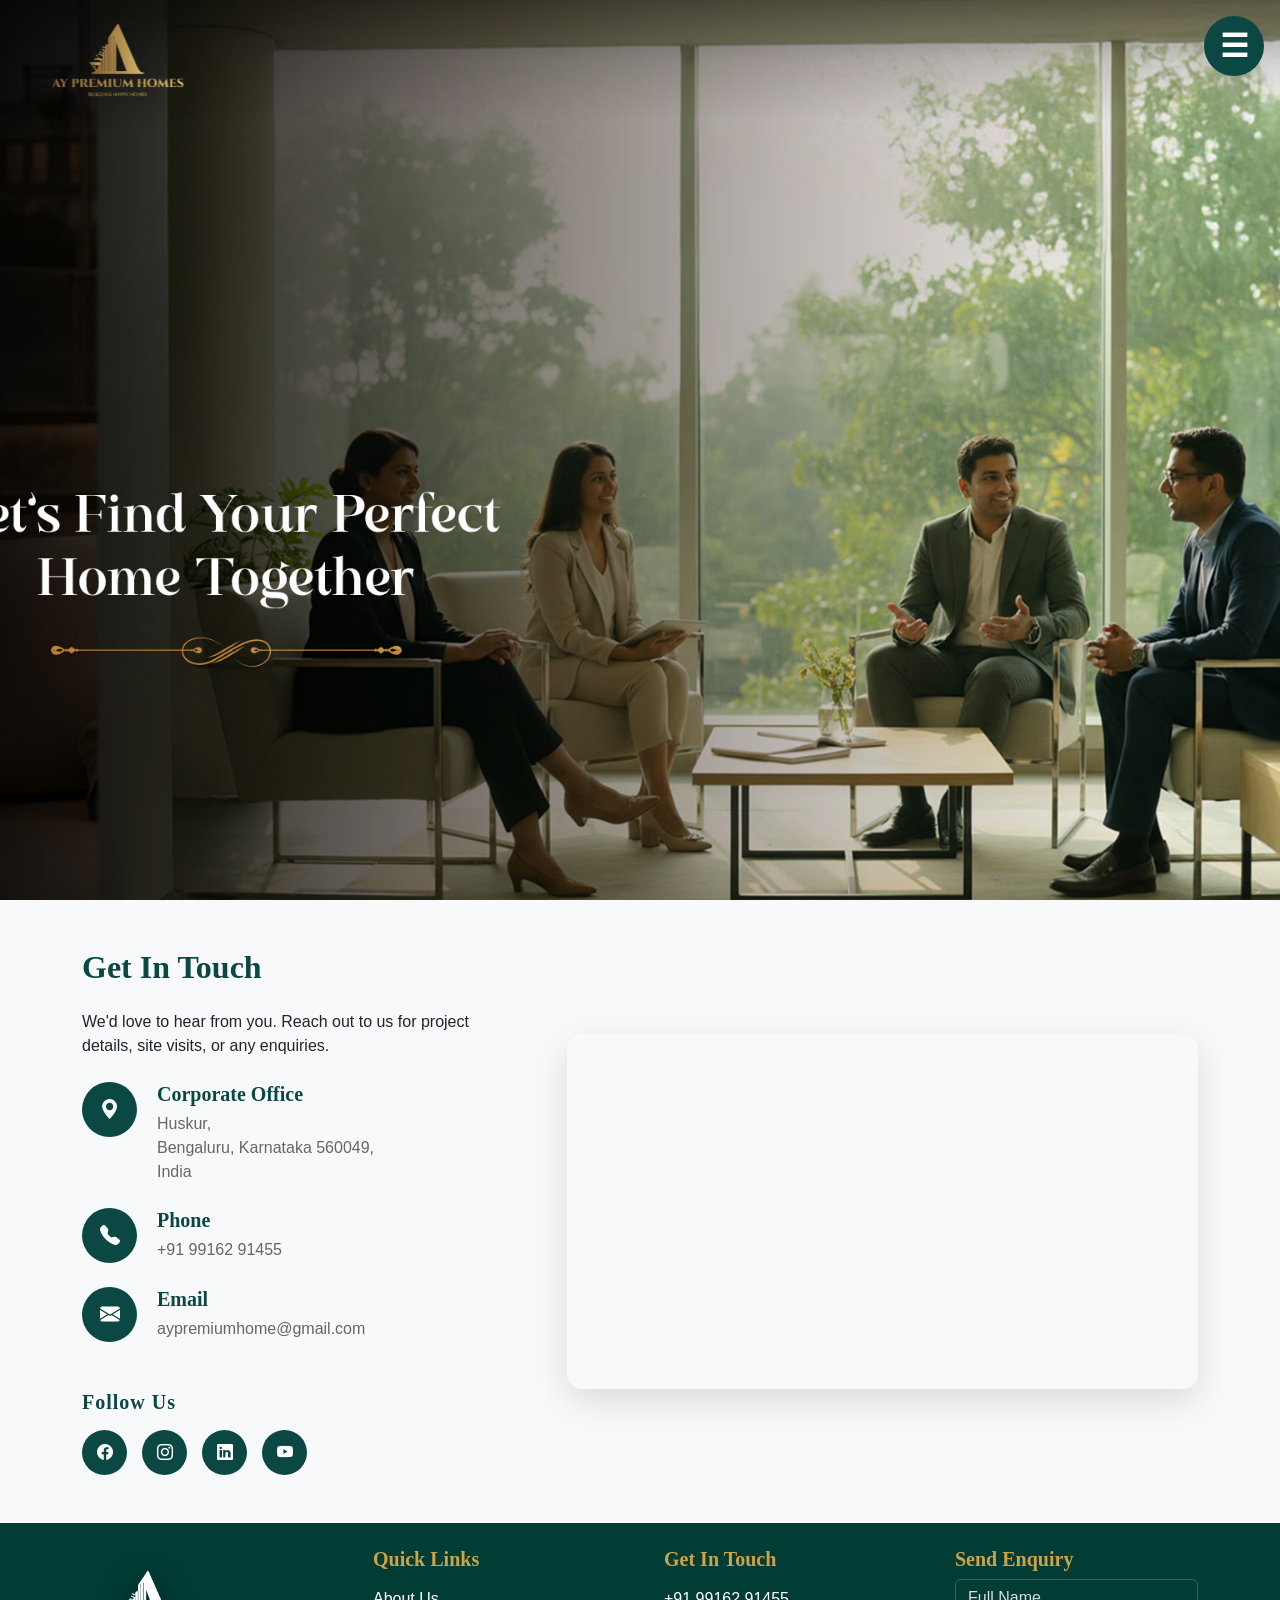
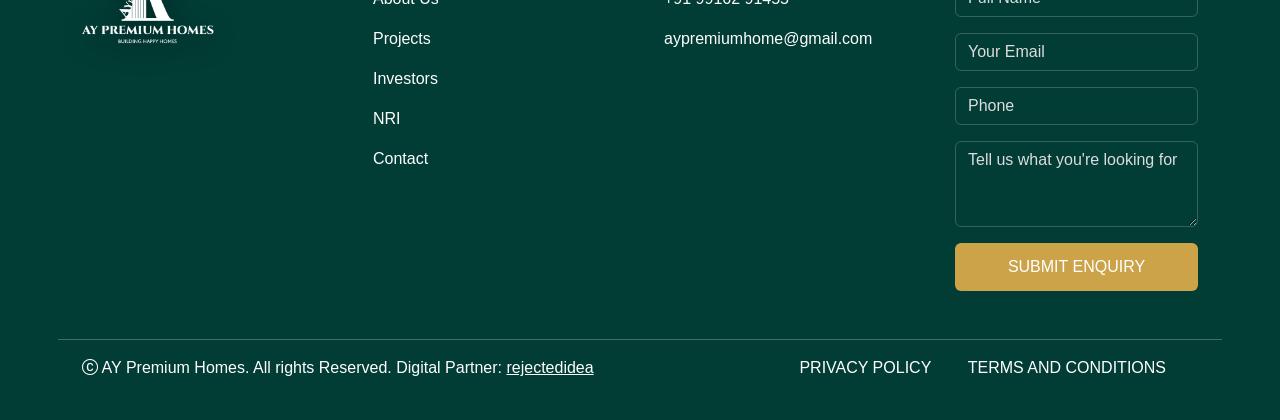
<file: contactus.html>
<!DOCTYPE html>
<html lang="en">

<head>
    <meta charset="UTF-8">
    <meta name="viewport" content="width=device-width, initial-scale=1.0">
    <title>Real Estate Contact Us</title>
    <link href="https://cdn.jsdelivr.net/npm/bootstrap@5.3.3/dist/css/bootstrap.min.css" rel="stylesheet" />
    <link rel="stylesheet" href="https://cdn.jsdelivr.net/npm/bootstrap-icons@1.11.3/font/bootstrap-icons.css" />
    <link rel="stylesheet" href="https://unpkg.com/aos@2.3.4/dist/aos.css">
    <link rel="stylesheet" href="styles/style.css" />

</head>

<body>
    <div id="header"></div>

    <section class="contact-hero-section">
        <div class="container position-relative">
            <div class="row align-items-center min-vh-100">
                <div class="col-lg-6"></div>
            </div>
        </div>
    </section>


    <!-- Contact Information -->

    <section class="contact-section py-5">
        <div class="container">
            <div class="row align-items-center g-5">

                <!-- Left Column -->
                <div class="col-lg-5">
                    <h2 class="cinzel-font mb-4">Get In Touch</h2>
                    <p class="mb-4">
                        We'd love to hear from you. Reach out to us for project details,
                        site visits, or any enquiries.
                    </p>

                    <div class="contact-item d-flex mb-4">
                        <div class="contact-icon">
                            <i class="bi bi-geo-alt-fill"></i>
                        </div>
                        <div>
                            <h5>Corporate Office</h5>
                            <p class="mb-0">
                                Huskur, <br> Bengaluru, Karnataka 560049,<br> India
                            </p>
                        </div>
                    </div>

                    <div class="contact-item d-flex mb-4">
                        <div class="contact-icon">
                            <i class="bi bi-telephone-fill"></i>
                        </div>
                        <div>
                            <h5>Phone</h5>
                            <a href="tel:+919916291455">+91 99162 91455</a>
                        </div>
                    </div>

                    <div class="contact-item d-flex mb-4">
                        <div class="contact-icon">
                            <i class="bi bi-envelope-fill"></i>
                        </div>
                        <div>
                            <h5>Email</h5>
                            <a href="mailto:aypremiumhome@gmail.com">
                                aypremiumhome@gmail.com
                            </a>
                        </div>
                    </div>

                    <div class="mt-5">
                        <h5 class="section-title mb-3">Follow Us</h5>

                        <div class="social-icons">
                            <a href="https://www.facebook.com/profile.php?id=61585820679724#"><i class="bi bi-facebook"></i></a>
                            <a href="https://www.instagram.com/aypremiumhomes/"><i class="bi bi-instagram"></i></a>
                            <a href="#"><i class="bi bi-linkedin"></i></a>
                            <a href="#"><i class="bi bi-youtube"></i></a>
                        </div>
                    </div>

                </div>

                <!-- Right Column -->
                <div class="col-lg-7">
                    <div class="map-wrapper ratio ratio-16x9">
                        <iframe
                            src="https://www.google.com/maps/embed?pb=!1m17!1m12!1m3!1d3886.5467075009833!2d77.75685767507808!3d13.064499987259516!2m3!1f0!2f0!3f0!3m2!1i1024!2i768!4f13.1!3m2!1m1!2zMTPCsDAzJzUyLjIiTiA3N8KwNDUnMzQuMCJF!5e0!3m2!1sen!2sin!4v1782906467757!5m2!1sen!2sin"
                            width="600" height="450" style="border:0;" allowfullscreen="" loading="lazy"
                            referrerpolicy="strict-origin-when-cross-origin"></iframe>
                    </div>
                </div>

            </div>
        </div>
    </section>


    <div id="footer"></div>
    <script src="./js/index.js"></script>
    <script src="https://unpkg.com/aos@2.3.4/dist/aos.js"></script>

    <script>
        AOS.init({
            duration: 1200,
            easing: 'ease-in-out',
            once: false,
            mirror: true
        });
    </script>
    <script src="https://cdn.jsdelivr.net/npm/bootstrap@5.3.3/dist/js/bootstrap.bundle.min.js"></script>
</body>

</html>
</file>
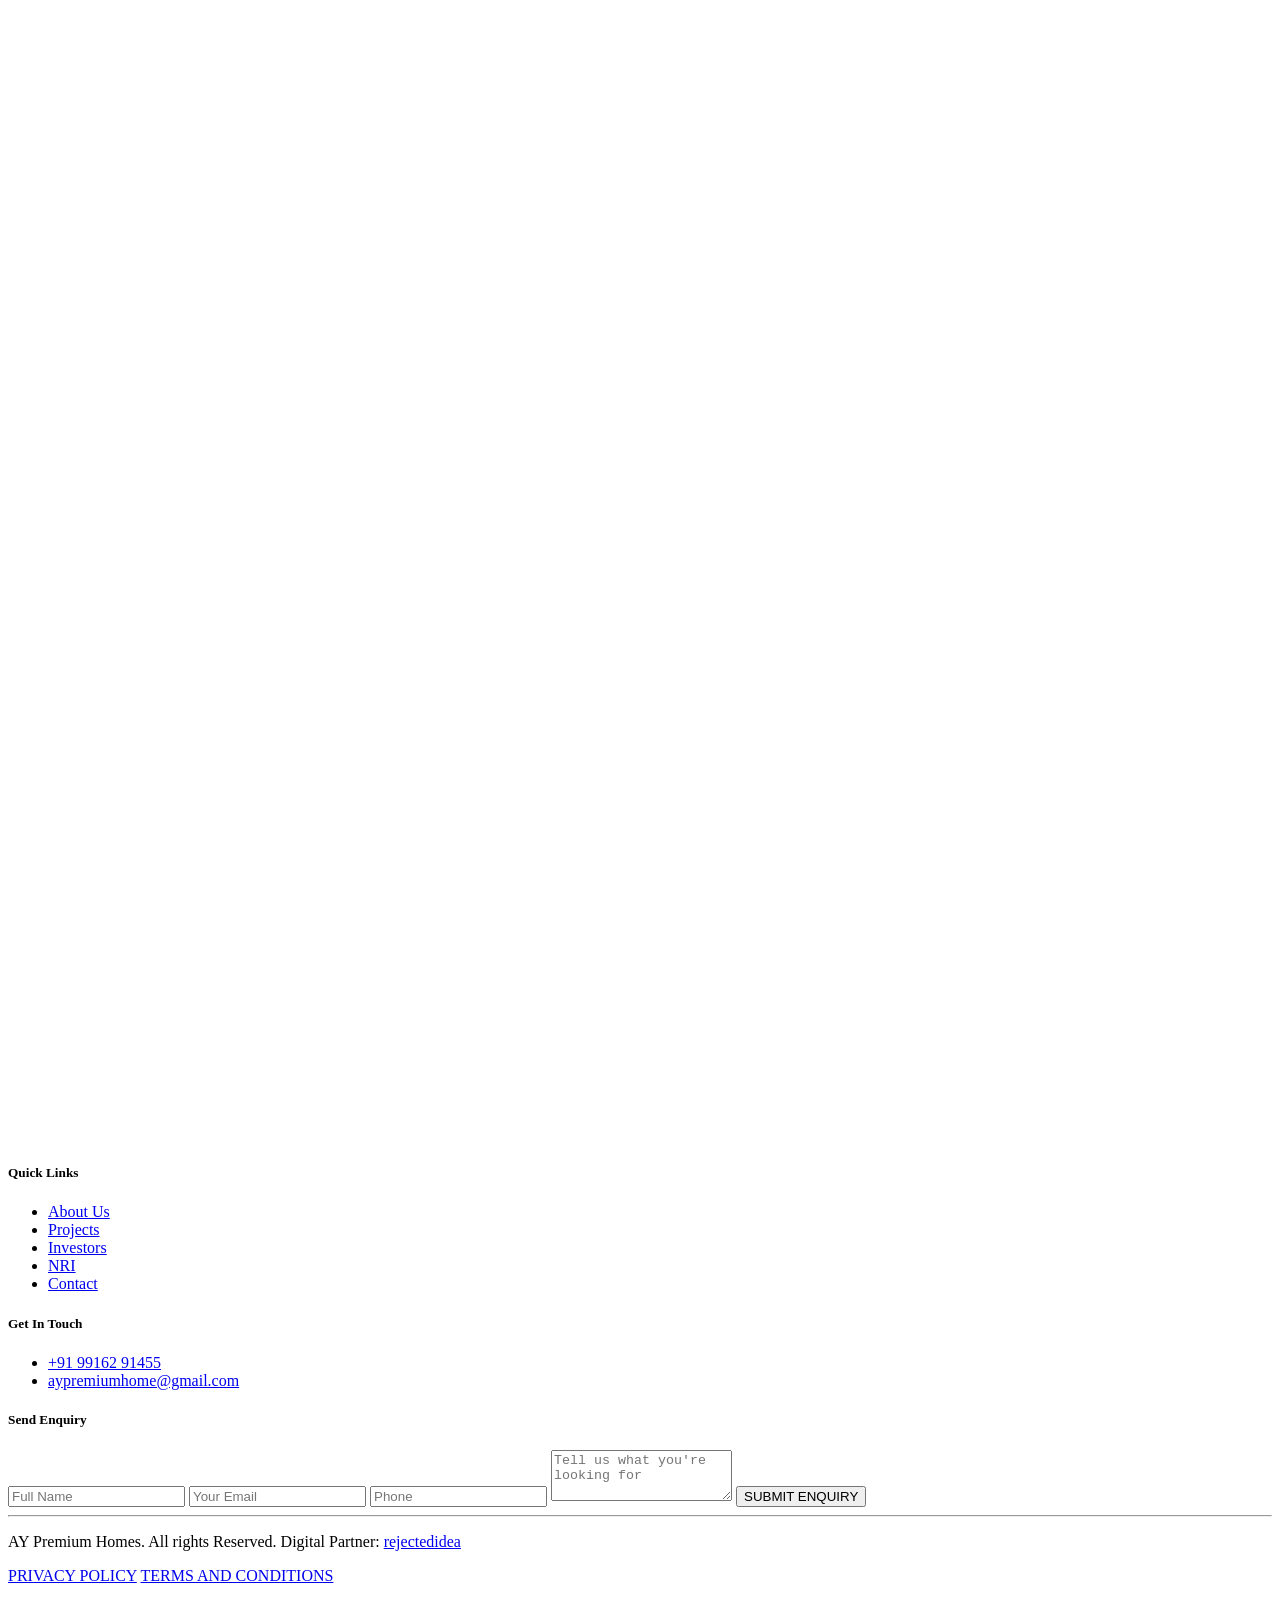
<file: footer.html>
<!DOCTYPE html>
<html lang="en">
<head>
    <meta charset="UTF-8">
    <meta name="viewport" content="width=device-width, initial-scale=1.0">
    <title>Real Estate Footer</title>
</head>
<body>
     <!-- Footer -->

    <footer class="footer-section py-4">
      <div class="container">
        <div class="row g-5">
          <div class="col-lg-3 col-md-6 text-center text-lg-start mb-4">
            <a class="logo" href="./index.html"><img class="img-fluid footer-logo ms-2" src="./images/white_AY_Logo.png" alt="AY Premium Homes" /></a> 
            <!-- <h2 ></h2> -->
            <!-- <p>Creating iconic spaces that inspire.</p> -->
          </div>

          <div class="col-lg-3">
            <h5 class="logo">Quick Links</h5>

            <ul class="list-unstyled quick-links">
              <li><a href="./aboutus.html" class="text-white">About Us</a></li>
              <li><a href="./projects.html" class="text-white">Projects</a></li>
              <li><a href="#" class="text-white">Investors</a></li>
              <li><a href="./nri.html" class="text-white">NRI</a></li>
              <li><a href="./contactus.html" class="text-white">Contact</a></li>
            </ul>
          </div>

          <!-- <div class="col-lg-2">
            <h5 class="logo">Our Offerings</h5>

            <ul class="list-unstyled quick-links">
              <li><a href="./projects.html" class="text-white">Apartments</a></li>
              <li><a href="./projects.html" class="text-white">Villas</a></li>
              <li><a href="./projects.html" class="text-white">Plots</a></li>
              <li><a href="./projects.html" class="text-white">Amenities</a></li>
            </ul>
          </div> -->

          <div class="col-lg-3">
            <h5 class="logo">Get In Touch</h5>
            <ul class="list-unstyled quick-links">
              <li> <a href="tel:+919916291455">+91 99162 91455</a></li>
              <li><a href="mailto:aypremiumhome@gmail.com">aypremiumhome@gmail.com</a></li>
            </ul>
          </div>

          <div class="col-lg-3">
            <h5 class="logo">Send Enquiry</h5>

            <form>
              <input
                type="text"
                class="form-control mb-3"
                placeholder="Full Name"
              />

              <input
                type="email"
                class="form-control mb-3"
                placeholder="Your Email"
              />

              <input
                type="text"
                class="form-control mb-3"
                placeholder="Phone"
              />

              <textarea
                class="form-control mb-3"
                rows="3"
                placeholder="Tell us what you're looking for"
              ></textarea>

              <button class="btn btn-gold w-100">SUBMIT ENQUIRY</button>
            </form>
          </div>
          <hr />
        </div>

        <div class="row align-items-center">
          <div class="col-md-6 text-center text-md-start">
            <p><i class="bi bi-c-circle"></i> AY Premium Homes. All rights Reserved. Digital Partner: <a class="text-white" href="https://rejectedidea.com" target="_blank">rejectedidea</a></p>
          </div>
          

          <div class="col-md-6 text-center text-md-end">
            <p>
              <span class="d-inline-block pe-3 me-3"
                ><a href="./privacy.html" class="text-white text-decoration-none">PRIVACY POLICY</a></span
              >
              <span class="d-inline-block pe-3 me-3"
                ><a href="#" class="text-white text-decoration-none">TERMS AND CONDITIONS</a></span
              >
            </p>
          </div>
        </div>
      </div>
    </footer>
</body>
</html>
</file>
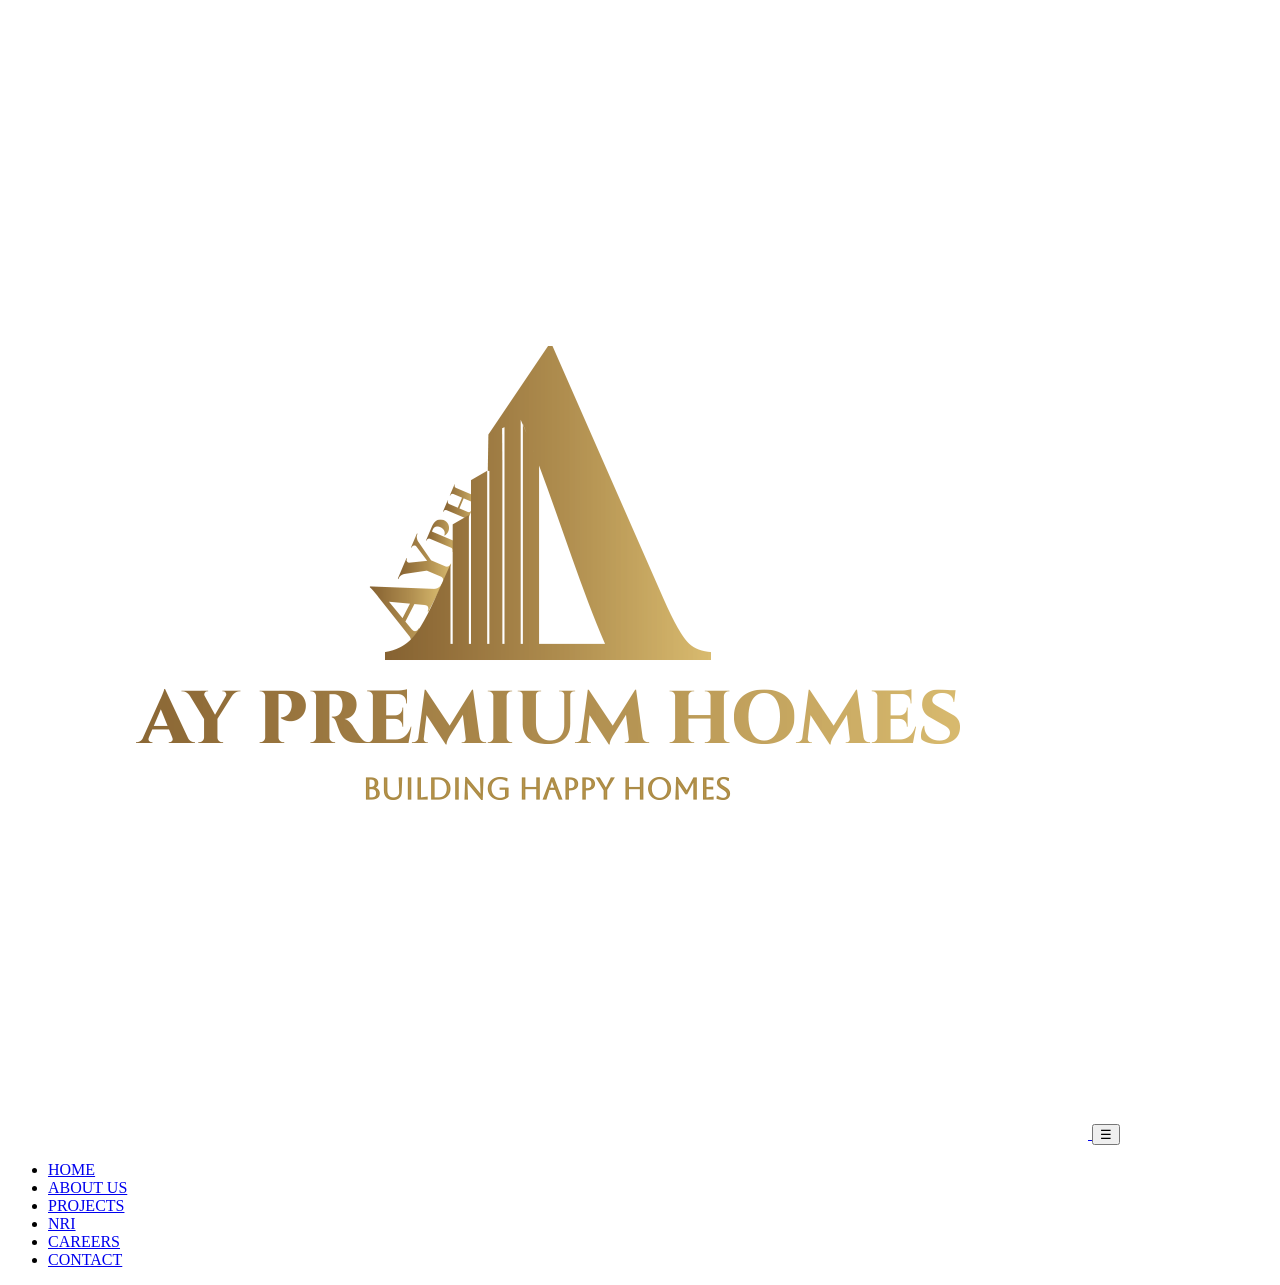
<file: header.html>
<!doctype html>
<html lang="en">
  <head>
    <meta charset="UTF-8" />
    <meta name="viewport" content="width=device-width, initial-scale=1.0" />
    <title>Real Estate Header</title>
  </head>
  <body>

     <!-- Header -->
    <header class="custom-header">

      <!-- Logo -->
        <a href="index.html" class="logo">
            <img src="./images/Web_AY_Logo.png" alt="Logo">
            <!-- <img src="./images/Web_AY_Logo.png" alt="Logo"> -->
            <!-- <img src="./images/White_AY_Logo.png" alt="Logo"> -->
        </a>
    <!-- Menu Button -->
    <button
      id="menuBtn"
      class="menu-circle position-fixed top-0 end-0 m-3"
      type="button"
      data-bs-toggle="offcanvas"
      data-bs-target="#menuOffcanvas"
    >
      ☰
    </button>
       </header>

    <!-- Offcanvas Menu -->
    <div
      class="offcanvas offcanvas-end text-white"
      tabindex="-1"
      id="menuOffcanvas"
      onshown.bs.offcanvas="document.getElementById('menuBtn').innerHTML='✕'"
    >
      <div class="offcanvas-body">
        <ul class="list-unstyled mt-5">
          <li><a href="./index.html" class="menu-link">HOME</a></li>
          <li><a href="./aboutus.html" class="menu-link">ABOUT US</a></li>
          <li><a href="./projects.html" class="menu-link">PROJECTS</a></li>
          <li><a href="./nri.html" class="menu-link">NRI</a></li>
          <!-- <li><a href="./investors.html" class="menu-link">INVESTORS</a></li> -->
          <li><a href="./careers.html" class="menu-link">CAREERS</a></li>
          <li><a href="./contactus.html" class="menu-link">CONTACT</a></li>
        </ul>
      </div>
    </div>

   
  </body>
</html>
</file>
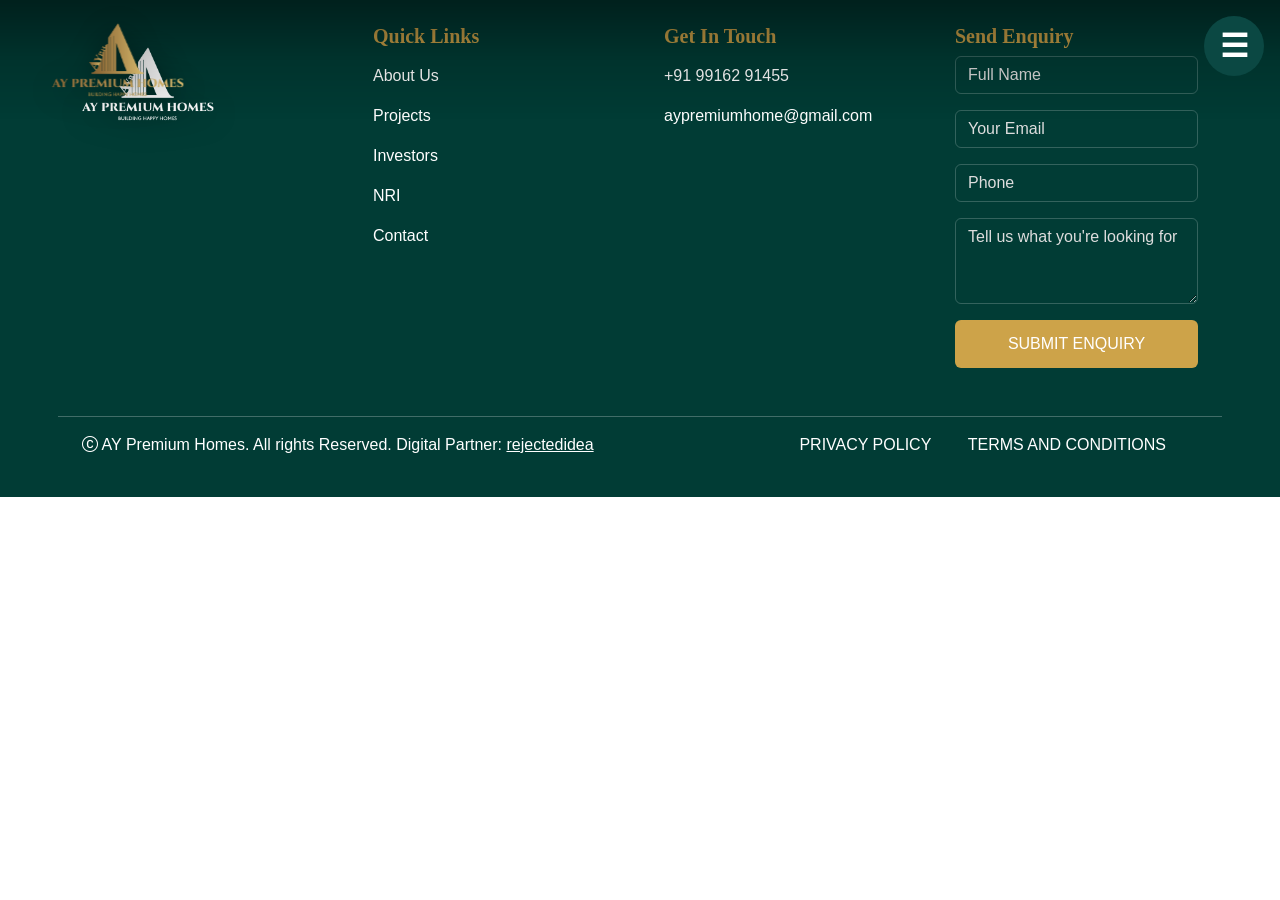
<file: investors.html>
<!DOCTYPE html>
<html lang="en">

<head>
    <meta charset="UTF-8">
    <meta name="viewport" content="width=device-width, initial-scale=1.0">
    <title>Real Estate Investors</title>
    <link href="https://cdn.jsdelivr.net/npm/bootstrap@5.3.3/dist/css/bootstrap.min.css" rel="stylesheet" />
    <link rel="stylesheet" href="https://cdn.jsdelivr.net/npm/bootstrap-icons@1.11.3/font/bootstrap-icons.css" />
    <link rel="stylesheet" href="https://unpkg.com/aos@2.3.4/dist/aos.css">
    <link rel="stylesheet" href="styles/style.css" />
</head>

<body>
    <div id="header"></div>
    <div id="footer"></div>
    <script src="./js/index.js"></script>
    <script src="https://unpkg.com/aos@2.3.4/dist/aos.js"></script>

    <script>
        AOS.init({
            duration: 1200,
            easing: 'ease-in-out',
            once: false,
            mirror: true
        });
    </script>
    <script src="https://cdn.jsdelivr.net/npm/bootstrap@5.3.3/dist/js/bootstrap.bundle.min.js"></script>
</body>

</html>
</file>
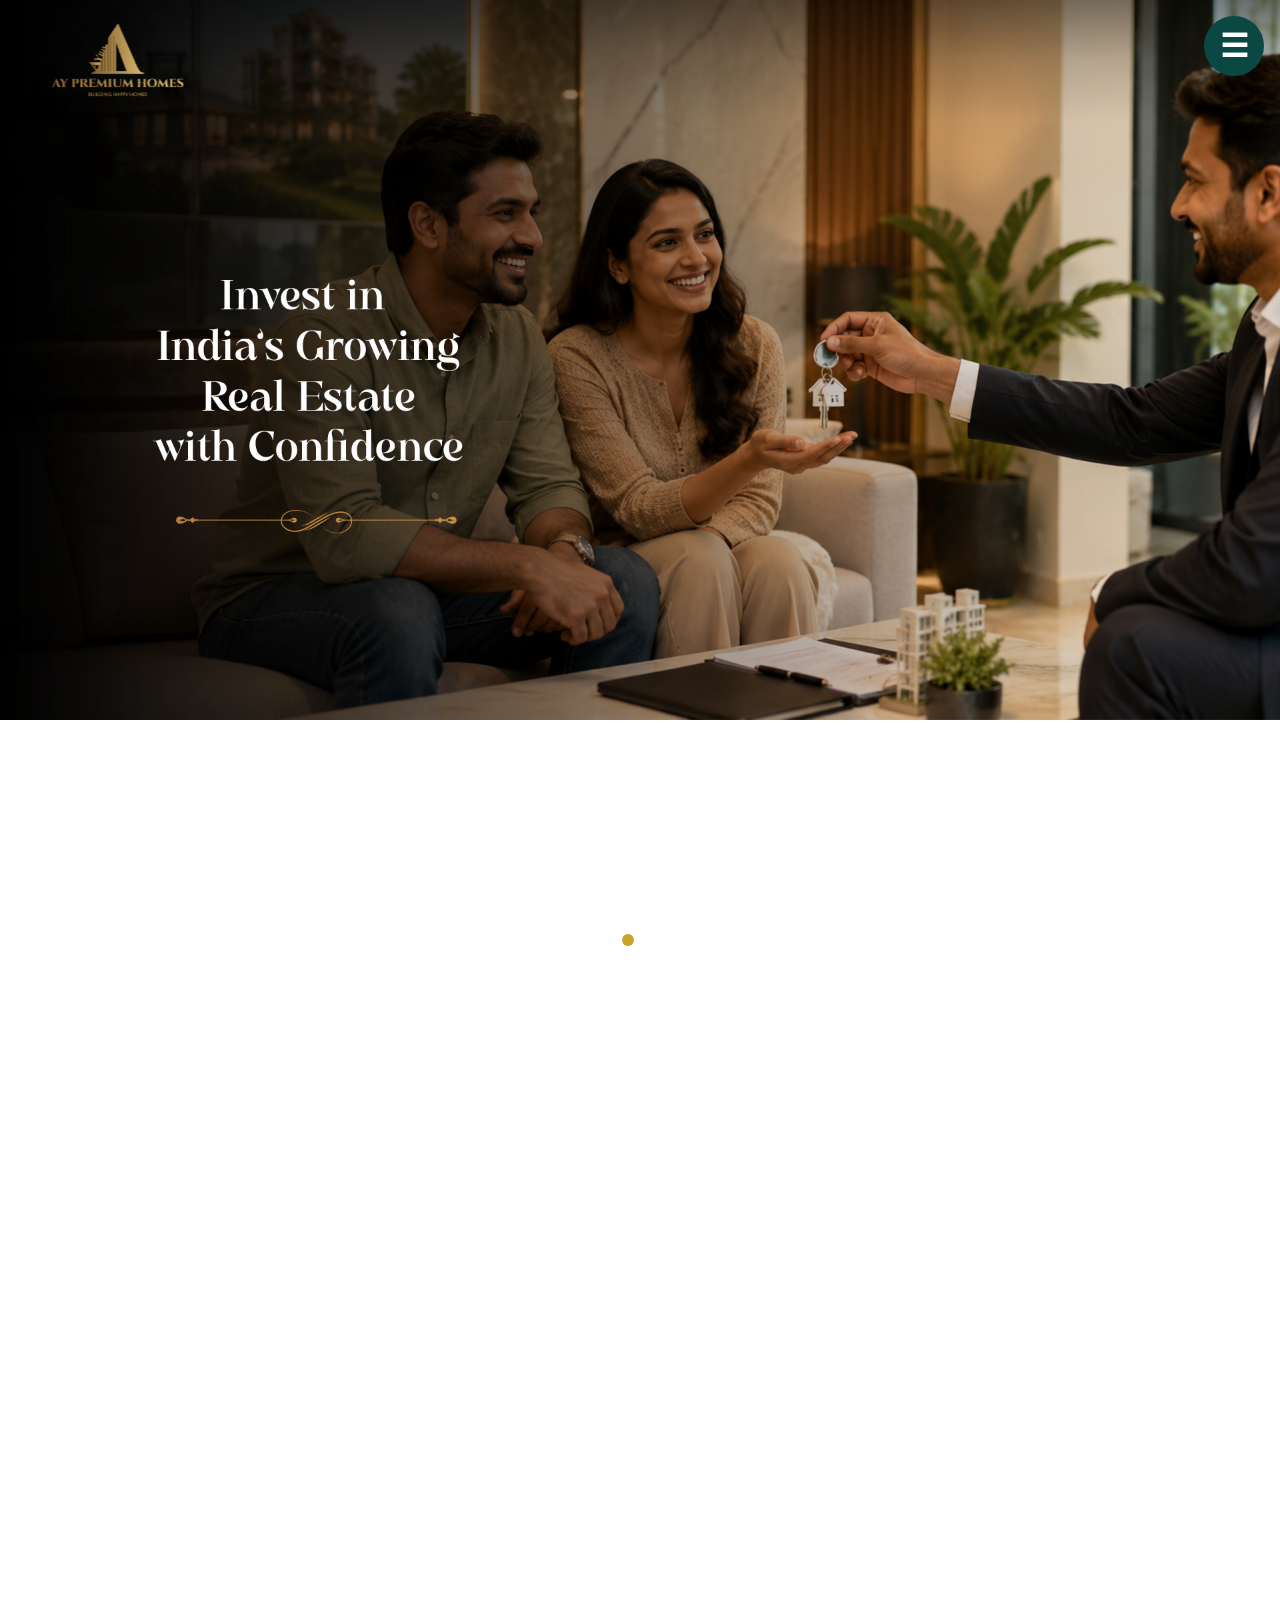
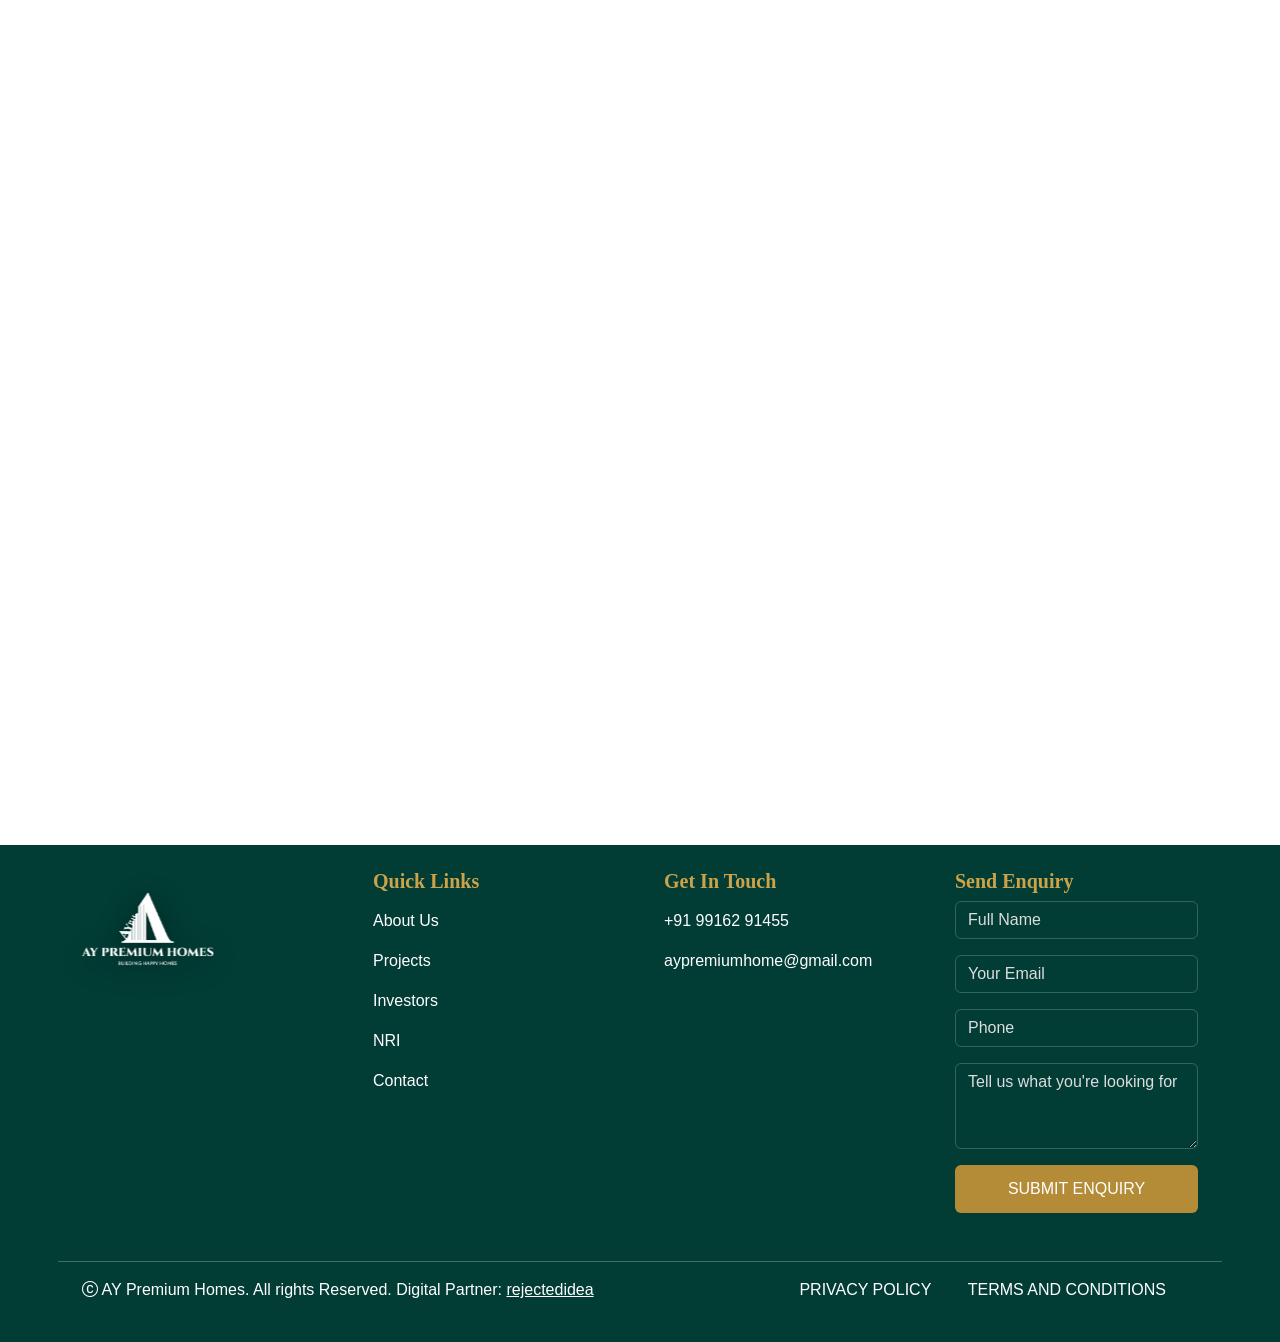
<file: nri.html>
<!DOCTYPE html>
<html lang="en">

<head>
    <meta charset="UTF-8">
    <meta name="viewport" content="width=device-width, initial-scale=1.0">
    <title>Real Estate NRI</title>
    <link href="https://cdn.jsdelivr.net/npm/bootstrap@5.3.3/dist/css/bootstrap.min.css" rel="stylesheet" />
    <link rel="stylesheet" href="https://cdn.jsdelivr.net/npm/bootstrap-icons@1.11.3/font/bootstrap-icons.css" />
    <link rel="stylesheet" href="https://unpkg.com/aos@2.3.4/dist/aos.css">
    <link rel="stylesheet" href="styles/style.css" />
    <link rel="stylesheet" href="styles/nri.css" />
</head>

<body>
    <div id="header"></div>

     <section data-aos="zoom-out">

    <div id="heroCarousel" class="hero-carousel carousel slide" data-bs-ride="carousel">

  <!-- Dots -->
  <div class="carousel-indicators">
    <button type="button" data-bs-target="#heroCarousel" data-bs-slide-to="0"
      class="active" aria-current="true" aria-label="Slide 1"></button>

    <button type="button" data-bs-target="#heroCarousel" data-bs-slide-to="1"
      aria-label="Slide 2"></button>

    <!-- <button type="button" data-bs-target="#heroCarousel" data-bs-slide-to="2"
      aria-label="Slide 3"></button> -->
  </div>

  <!-- Slides -->
  <div class="carousel-inner">
    <div class="carousel-item active">
      <img src="./images/HomePageSection/NRIPage.jpg" class="img-fluid d-block w-100" alt="Image 1">
    </div>

    <div class="carousel-item">
      <img src="./images/HomePageSection/NRIPagecopy.jpg" class="img-fluid d-block w-100" alt="Image 2">
    </div>

    <!-- <div class="carousel-item">
      <img src="./images/HomePageSection/ProjectPageBannerCopy.jpg" class="img-fluid d-block w-100" alt="Image 3">
    </div> -->
  </div>
</div>

  </section>


    <!-- <section class="nri-section">
        <div class="container position-relative">
            <div class="row align-items-center min-vh-100">
                <div class="col-lg-6 text-content pt-5 pt-lg-7 pb-5 pb-lg-7 ">
                </div>
                <div class="col-lg-6"></div>
            </div>
        </div>
    </section> -->

    <section class="investor-intro py-5" data-aos="fade-up">
        <div class="container">

            <div class="section-heading text-center">
                <!-- <span class="subtitle">Investment Opportunity</span> -->

                <h2>Bringing Global Investors Closer to Premium Living </h2>

                <p>
                    AY Premium Homes offers thoughtfully designed premium communities for NRIs seeking luxury living,
                    secure investments, and long-term value in India’s rapidly growing real estate market. With
                    dedicated support and transparent processes, we ensure a smooth and hassle-free investment journey
                    from anywhere in the world.
                </p>

            </div>

        </div>
    </section>

    <!-- Why Invest Here -->
    <section class="why-invest py-5" data-aos="fade-up">
        <div class="container">

            <div class="section-title text-center mb-5">
                <!-- <span class="sub-heading">Investment Benefits</span> -->
                <h2>Why Invest with AY Premium Homes?</h2>
                <p>
                    India continues to emerge as one of the most attractive real estate investment destinations, driven
                    by infrastructure growth, urban expansion, and increasing demand for premium living spaces. AY
                    Premium Homes develops strategically located communities designed to deliver both lifestyle
                    excellence and long-term appreciation.
                </p>
            </div>

            <div class="row g-4">

                <!-- Card 1 -->
                <div class="col-lg-4 col-md-6" data-aos="fade-up" data-aos-delay="100">
                    <div class="invest-card">
                        <div class="icon-box">
                            <i class="bi bi-geo-alt-fill"></i>
                        </div>
                        <h4>Strategic Growth Locations</h4>
                        <p>
                            Projects located in rapidly developing corridors with strong future appreciation potential.
                        </p>
                    </div>
                </div>

                <!-- Card 2 -->
                <div class="col-lg-4 col-md-6" data-aos="fade-up" data-aos-delay="200">
                    <div class="invest-card">
                        <div class="icon-box">
                            <i class="bi bi-graph-up-arrow"></i>
                        </div>
                        <h4>High Return Potential</h4>
                        <p>
                            Premium developments designed to offer long-term value and investment growth.
                        </p>
                    </div>
                </div>

                <!-- Card 3 -->
                <div class="col-lg-4 col-md-6" data-aos="fade-up" data-aos-delay="300">
                    <div class="invest-card">
                        <div class="icon-box">
                            <i class="bi bi-shield-check"></i>
                        </div>
                        <h4>Trusted Development Standards</h4>
                        <p>
                            Commitment to transparency, quality construction, and timely delivery.
                        </p>
                    </div>
                </div>

                <!-- Card 4 -->
                <div class="col-lg-4 col-md-6" data-aos="fade-up" data-aos-delay="350">
                    <div class="invest-card">
                        <div class="icon-box">
                            <i class="bi bi-house-heart-fill"></i>
                        </div>
                        <h4>Luxury Lifestyle Experience</h4>
                        <p>
                            World-class amenities and thoughtfully designed living environments.
                    </div>
                </div>

                <!-- Card 5 -->
                <div class="col-lg-4 col-md-6" data-aos="fade-up" data-aos-delay="400">
                    <div class="invest-card">
                        <div class="icon-box">
                            <i class="bi bi-signpost-split-fill"></i>
                        </div>
                        <h4>Strong Connectivity</h4>
                        <p>
                            Excellent access to business hubs, airports, schools, and social infrastructure.
                        </p>
                    </div>
                </div>

                <!-- Card 6 -->
                <div class="col-lg-4 col-md-6" data-aos="fade-up" data-aos-delay="450">
                    <div class="invest-card">
                        <div class="icon-box">
                            <i class="bi bi-file-earmark-check-fill"></i>
                        </div>
                        <h4>Secure Investment Opportunity</h4>
                        <p>
                            Legally compliant projects with clear documentation and professional support.
                        </p>
                    </div>
                </div>

            </div>

        </div>
    </section>

    <!-- NRI Services -->
    <!-- =========================
     NRI Services Section
========================= -->
    <section class="nri-services py-5" data-aos="fade-up">
        <div class="container">

            <div class="text-center mb-5">
                <!-- <span class="section-tag">NRI Services</span> -->
                <h2 class="section-title">Dedicated NRI Services Section</h2>
                <p class="section-desc">
                    Our dedicated NRI support team ensures a seamless and transparent property buying experience through
                    personalized guidance, virtual assistance, and end-to-end support.
                </p>
            </div>

            <div class="row align-items-center g-5" data-aos="fade-up">

                <!-- Left Image -->
                <div class="col-lg-5">
                    <div class="nri-image">
                        <img src="./images/OtherPages/NRipageSectionImage.png" class="img-fluid" alt="NRI Services">
                    </div>
                </div>

                <!-- Right Content -->
                <div class="col-lg-7">

                    <div class="service-list">

                        <div class="service-item" data-aos-delay="100">
                            <div class="service-icon">
                                <i class="bi bi-camera-video-fill"></i>
                            </div>

                            <div>
                                <h5>Virtual Project Presentations</h5>
                                <p>Interactive online presentations, walkthroughs, and virtual site tours.</p>
                            </div>
                        </div>

                        <div class="service-item" data-aos-delay="200">
                            <div class="service-icon">
                                <i class="bi bi-file-earmark-check-fill"></i>
                            </div>

                            <div>
                                <h5>Documentation Assistance</h5>
                                <p>Support with legal documentation, registration, and compliance processes.</p>
                            </div>
                        </div>

                        <div class="service-item" data-aos-delay="200">
                            <div class="service-icon">
                                <i class="bi bi-bank2"></i>
                            </div>

                            <div>
                                <h5>Dedicated Relationship Manager</h5>
                                <p>Personalized assistance throughout the investment journey.</p>
                            </div>
                        </div>

                        <div class="service-item" data-aos-delay="300">
                            <div class="service-icon">
                                <i class="bi bi-person-check-fill"></i>
                            </div>

                            <div>
                                <h5>Online Booking Support</h5>
                                <p>Secure and convenient booking process from anywhere in the world.</p>
                            </div>
                        </div>

                        <div class="service-item" data-aos-delay="400">
                            <div class="service-icon">
                                <i class="bi bi-credit-card-fill"></i>
                            </div>

                            <div>
                                <h5>Financial Guidance</h5>
                                <p>Assistance with home loans, payment plans, and investment consultations.</p>
                            </div>
                        </div>

                        <div class="service-item" data-aos-delay="500">
                            <div class="service-icon">
                                <i class="bi bi-headset"></i>
                            </div>

                            <div>
                                <h5>Post-Purchase Support</h5>
                                <p>Ongoing support for property updates, maintenance coordination, and customer
                                    services.</p>
                            </div>
                        </div>

                    </div>

                </div>

            </div>

        </div>
    </section>

    <section class="py-5" data-aos="fade-up">
        <div class="container">

            <div class="nri-cta-box">

                <h3>Ready to Begin Your Investment Journey?</h3>

                <p>
                    Whether you're exploring opportunities, seeking expert guidance,
                    or looking for your ideal investment, our dedicated NRI team is
                    here to help.
                </p>

                <div class="cta-buttons">

                    <a href="./contactus.html" class="btn btn-green">
                        <i class="bi bi-camera-video-fill"></i>
                        Schedule a Virtual Consultation
                    </a>

                    <a href="./projects.html" class="btn btn-gold">
                        <i class="bi bi-buildings-fill"></i>
                        Explore Premium Projects
                    </a>

                    <a href="./contactus.html" class="btn btn-outline-green">
                        <i class="bi bi-headset"></i>
                        Connect with NRI Desk
                    </a>

                </div>

            </div>

        </div>
    </section>

    <!-- Investment Journey -->
    <section class="investment-journey py-5" data-aos="fade-up">
        <div class="container">

            <div class="section-title text-center mb-5">
                <!-- <span class="sub-heading">Investment Process</span> -->
                <h2>Simple & Hassle-Free Investment Journey</h2>
                <p>
                    From your first enquiry to property ownership, we guide you through every step with complete
                    transparency.
                </p>
            </div>

            <div class="journey-wrapper">

                <div class="journey-step">
                    <div class="step-number">01</div>
                    <h5>Explore Projects</h5>
                    <p>Browse premium developments and choose the ideal investment opportunity</p>
                </div>

                <div class="journey-step">
                    <div class="step-number">02</div>
                    <h5>Virtual Consultation</h5>
                    <p>Connect with our NRI advisors for project presentations and investment guidance.</p>
                </div>

                <div class="journey-step">
                    <div class="step-number">03</div>
                    <h5>Select Your Property</h5>
                    <p>Finalize your preferred unit, layout, and pricing options.</p>
                </div>

                <div class="journey-step">
                    <div class="step-number">04</div>
                    <h5>Documentation & Verification</h5>
                    <p>Complete legal verification and documentation with professional assistance.</p>
                </div>

                <div class="journey-step">
                    <div class="step-number">05</div>
                    <h5>Booking & Payment</h5>
                    <p>Secure your property through a seamless online booking process.</p>
                </div>

                <div class="journey-step">
                    <div class="step-number">06</div>
                    <h5>Registration & Handover</h5>
                    <p>Receive complete support through registration, updates, and final possession.</p>
                </div>

            </div>

        </div>
    </section>


    <!-- FAQs Section -->
    <section class="investor-faq py-5" data-aos="fade-up">
        <div class="container">

            <div class="text-center mb-5">
                <!-- <span class="section-tag">FAQs</span> -->
                <h2 class="section-title">Frequently Asked Questions</h2>
                <p class="section-desc">
                    Find answers to the most common questions about investing with us and our services for NRI
                    investors.
                </p>
            </div>

            <div class="accordion custom-faq" id="faqAccordion">

                <!-- FAQ 1 -->
                <div class="accordion-item">
                    <h2 class="accordion-header">
                        <button class="accordion-button" type="button" data-bs-toggle="collapse"
                            data-bs-target="#faqOne">
                            Can NRIs legally invest in residential properties in India?
                        </button>
                    </h2>

                    <div id="faqOne" class="accordion-collapse collapse show" data-bs-parent="#faqAccordion">
                        <div class="accordion-body">
                            Yes, NRIs can invest in residential and commercial properties in India under applicable RBI
                            and FEMA guidelines.
                        </div>
                    </div>
                </div>

                <!-- FAQ 2 -->
                <div class="accordion-item">
                    <h2 class="accordion-header">
                        <button class="accordion-button collapsed" type="button" data-bs-toggle="collapse"
                            data-bs-target="#faqTwo">
                            Can the entire property purchase process be completed remotely?
                        </button>
                    </h2>

                    <div id="faqTwo" class="accordion-collapse collapse" data-bs-parent="#faqAccordion">
                        <div class="accordion-body">
                            Yes, AY Premium Homes provides virtual consultations, digital documentation assistance, and
                            online booking support for a seamless remote purchase experience.
                        </div>
                    </div>
                </div>

                <!-- FAQ 3 -->
                <div class="accordion-item">
                    <h2 class="accordion-header">
                        <button class="accordion-button collapsed" type="button" data-bs-toggle="collapse"
                            data-bs-target="#faqThree">
                            Are home loans available for NRIs?
                        </button>
                    </h2>

                    <div id="faqThree" class="accordion-collapse collapse" data-bs-parent="#faqAccordion">
                        <div class="accordion-body">
                            Yes, leading financial institutions provide home loan options for eligible NRIs.
                        </div>
                    </div>
                </div>

                <!-- FAQ 4 -->
                <div class="accordion-item">
                    <h2 class="accordion-header">
                        <button class="accordion-button collapsed" type="button" data-bs-toggle="collapse"
                            data-bs-target="#faqFour">
                            What documents are generally required for NRI property purchase?
                        </button>
                    </h2>

                    <div id="faqFour" class="accordion-collapse collapse" data-bs-parent="#faqAccordion">
                        <div class="accordion-body">
                            Typically required documents include passport copies, visa details, overseas address proof,
                            PAN card, and financial documents.
                        </div>
                    </div>
                </div>

                <!-- FAQ 5 -->
                <div class="accordion-item">
                    <h2 class="accordion-header">
                        <button class="accordion-button collapsed" type="button" data-bs-toggle="collapse"
                            data-bs-target="#faqFive">
                            Can NRIs authorize someone in India for registration formalities?
                        </button>
                    </h2>

                    <div id="faqFive" class="accordion-collapse collapse" data-bs-parent="#faqAccordion">
                        <div class="accordion-body">
                            Yes, NRIs can appoint a Power of Attorney (PoA) representative for certain legal and
                            registration procedures.
                        </div>
                    </div>
                </div>

                <!-- FAQ 6 -->
                <div class="accordion-item">
                    <h2 class="accordion-header">
                        <button class="accordion-button collapsed" type="button" data-bs-toggle="collapse"
                            data-bs-target="#faqSix">
                            Why is Bangalore considered a strong real estate investment destination?
                        </button>
                    </h2>

                    <div id="faqSix" class="accordion-collapse collapse" data-bs-parent="#faqAccordion">
                        <div class="accordion-body">
                            Bangalore offers strong infrastructure growth, IT-driven demand, excellent connectivity, and
                            long-term appreciation potential.
                        </div>
                    </div>
                </div>

                <!-- FAQ 7 -->
                <div class="accordion-item">
                    <h2 class="accordion-header">
                        <button class="accordion-button collapsed" type="button" data-bs-toggle="collapse"
                            data-bs-target="#faqSeven">
                            Does AY Premium Homes provide post-purchase assistance?
                        </button>
                    </h2>

                    <div id="faqSeven" class="accordion-collapse collapse" data-bs-parent="#faqAccordion">
                        <div class="accordion-body">
                            Yes, dedicated customer support is available for updates, coordination, and ongoing
                            assistance after purchase.
                        </div>
                    </div>
                </div>

            </div>

        </div>
    </section>


    <!-- Closing CTA Section -->
    <section class="investor-closing py-5" data-aos="fade-up">
        <div class="container">

            <div class="closing-content text-center">

                <!-- <span class="closing-tag">Let's Get Started</span> -->

                <h2>Invest with Confidence. Live with Pride.</h2>

                <p>
                    Experience a seamless real estate journey with AY Premium Homes — where premium living, trusted
                    quality, and long-term value come together.
                </p>

                <div class="closing-buttons">

                    <a href="./contactus.html" class="btn btn-primary-custom">
                        <i class="bi bi-person-lines-fill"></i>
                        Talk to NRI Advisor
                    </a>

                    <a href="./contactus.html" class="btn btn-outline-custom">
                        <i class="bi bi-camera-video-fill"></i>
                        Schedule Virtual Tour
                    </a>

                    <a href="assets/Brouchure/Ay APartment - White.pdf" class="btn btn-gold-custom" download="Brochure.pdf">
                        <i class="bi bi-download"></i>
                        Download Brochure
                    </a>

                    <!-- <a href="#" class="btn btn-light-custom">
                        <i class="bi bi-chat-dots-fill"></i>
                        Enquire Now
                    </a> -->

                </div>

            </div>

        </div>
    </section>

    <div id="footer"></div>
    <script src="./js/index.js"></script>
    <script src="https://unpkg.com/aos@2.3.4/dist/aos.js"></script>

    <script>
        AOS.init({
            duration: 1200,
            easing: 'ease-in-out',
            once: false,
            mirror: true
        });
    </script>
    <script src="https://cdn.jsdelivr.net/npm/bootstrap@5.3.3/dist/js/bootstrap.bundle.min.js"></script>
</body>

</html>
</file>
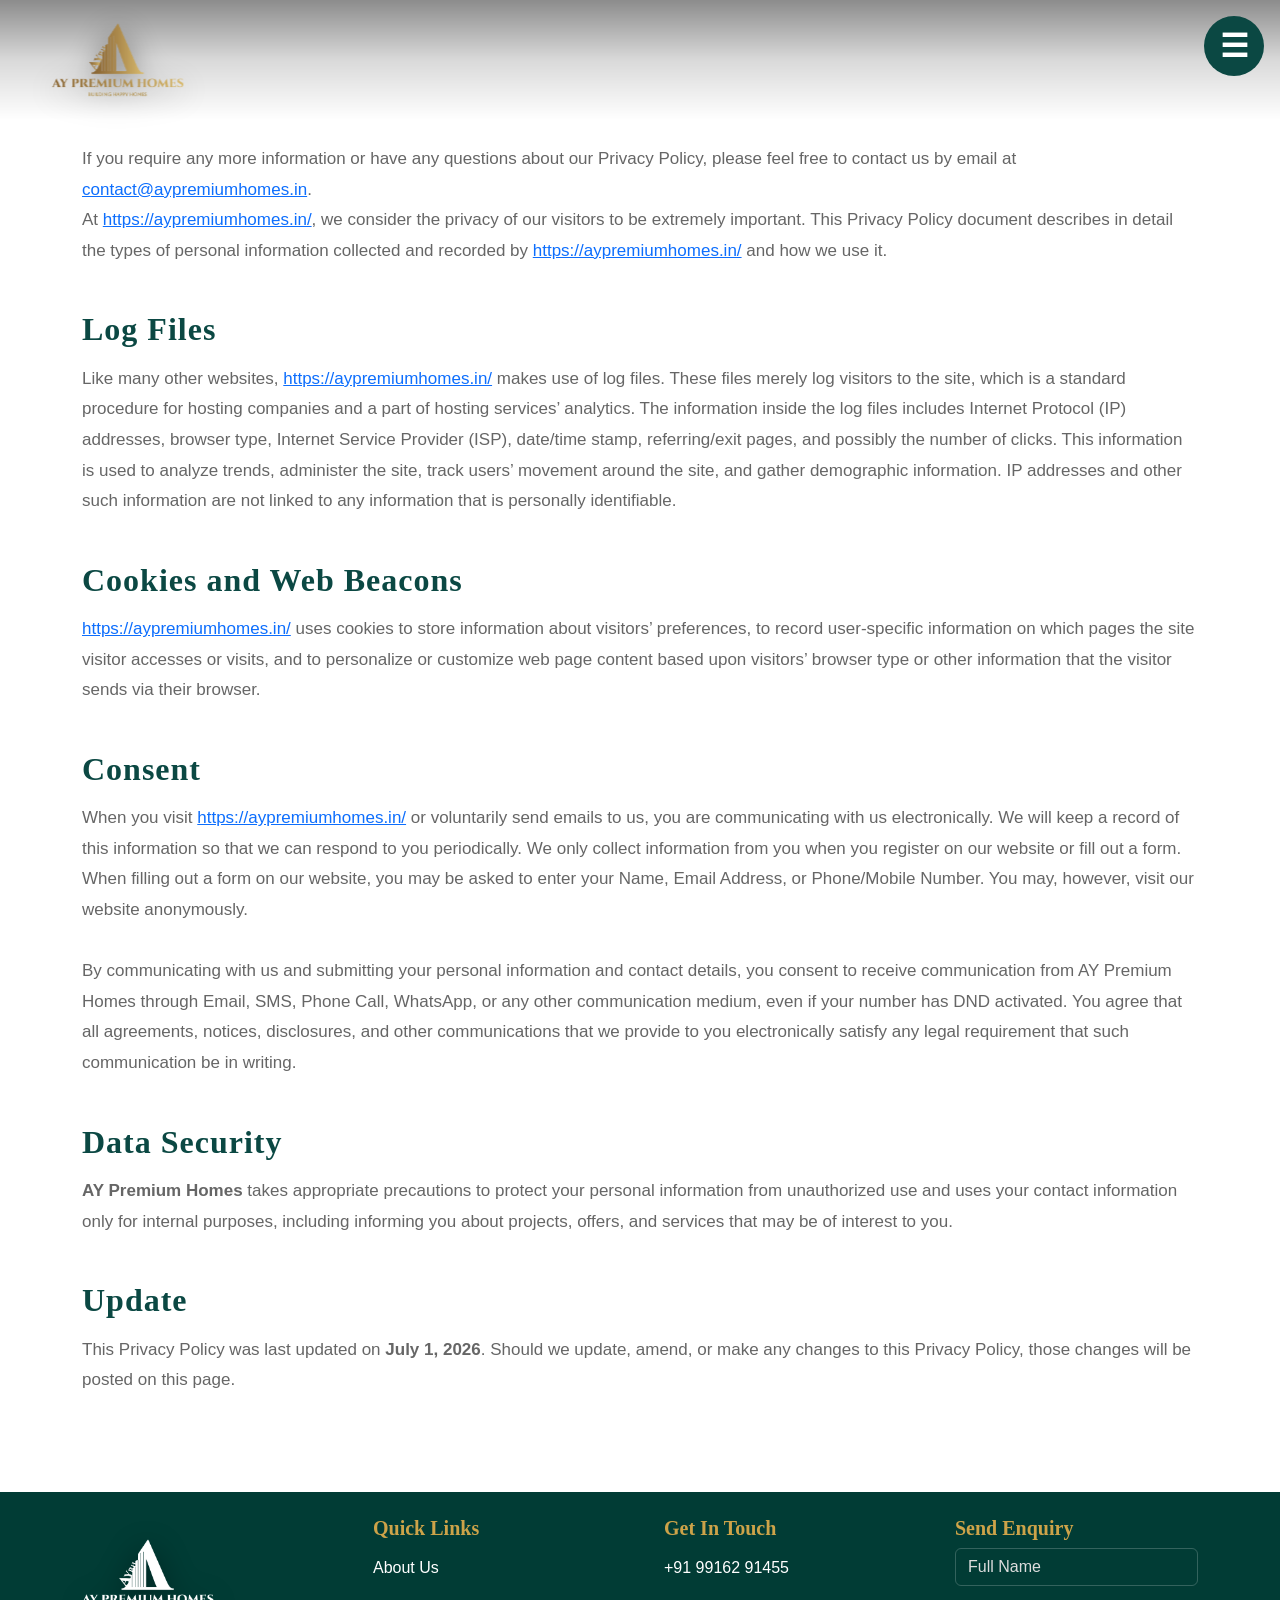
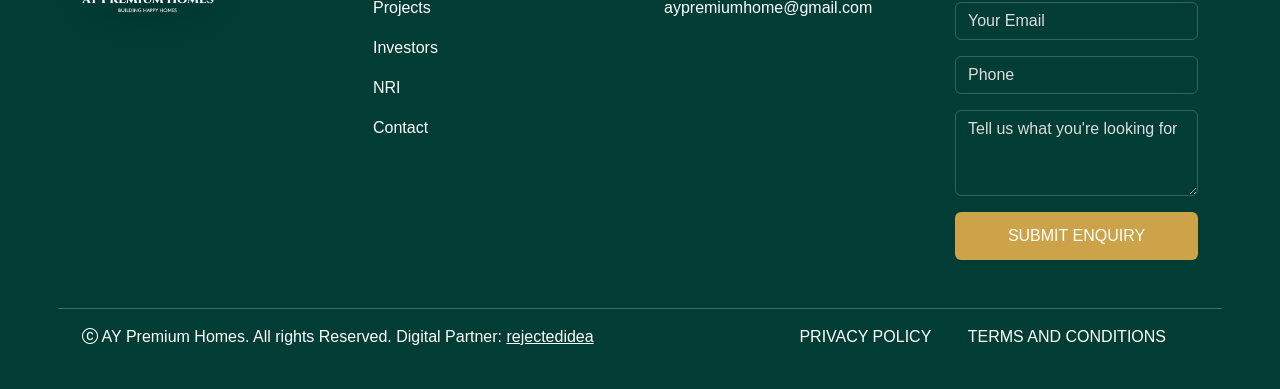
<file: privacy.html>
<!DOCTYPE html>
<html lang="en">

<head>
    <meta charset="UTF-8">
    <meta name="viewport" content="width=device-width, initial-scale=1.0">
    <title>Real Estate Privacy</title>
    <link href="https://cdn.jsdelivr.net/npm/bootstrap@5.3.3/dist/css/bootstrap.min.css" rel="stylesheet" />
    <link rel="stylesheet" href="https://cdn.jsdelivr.net/npm/bootstrap-icons@1.11.3/font/bootstrap-icons.css" />
    <link rel="stylesheet" href="https://unpkg.com/aos@2.3.4/dist/aos.css">
    <link rel="stylesheet" href="styles/style.css" />
</head>

<body>
    <div id="header"></div>
    <section class="privacy-head py-5">
    </section>

    <section class="privacy-section py-5">
        <div class="container">

            <div class=" mb-5">
                <!-- <span class="section-subtitle">Privacy Policy</span>
                <h2 class="section-title">Your Privacy Matters to Us</h2> -->
                <p class="section-description">
                   If you require any more information or have any questions about our Privacy Policy, please feel free to contact us by email at <a href="mailto:contact@aypremiumhomes.in">contact@aypremiumhomes.in</a>. <br>
                At <a href="https://aypremiumhomes.in/" target="_blank">https://aypremiumhomes.in/</a>, we consider the privacy of our visitors to be extremely important. This Privacy Policy document describes in detail the types of personal information collected and recorded by <a href="https://aypremiumhomes.in/" target="_blank">https://aypremiumhomes.in/</a> and how we use it.
                </p><br>
                <h2 class="section-title">Log Files</h2>
                <p class="section-description">
                    Like many other websites, <a href="https://aypremiumhomes.in/" target="_blank">https://aypremiumhomes.in/</a> makes use of log files. These files merely log visitors to the site, which is a standard procedure for hosting companies and a part of hosting services’ analytics. The information inside the log files includes Internet Protocol (IP) addresses, browser type, Internet Service Provider (ISP), date/time stamp, referring/exit pages, and possibly the number of clicks. This information is used to analyze trends, administer the site, track users’ movement around the site, and gather demographic information. IP addresses and other such information are not linked to any information that is personally identifiable.
                </p><br>
                <h2 class="section-title">Cookies and Web Beacons</h2>
                <p class="section-description">
                    <a href="https://aypremiumhomes.in/" target="_blank">https://aypremiumhomes.in/</a> uses cookies to store information about visitors’ preferences, to record user-specific information on which pages the site visitor accesses or visits, and to personalize or customize web page content based upon visitors’ browser type or other information that the visitor sends via their browser.
                </p> <br>
                <h2 class="section-title">Consent</h2>
                <p class="section-description">
                    When you visit <a href="https://aypremiumhomes.in/" target="_blank">https://aypremiumhomes.in/</a>   or voluntarily send emails to us, you are communicating with us electronically. We will keep a record of this information so that we can respond to you periodically.
                    We only collect information from you when you register on our website or fill out a form. When filling out a form on our website, you may be asked to enter your Name, Email Address, or Phone/Mobile Number. You may, however, visit our website anonymously. <br> <br>
                    By communicating with us and submitting your personal information and contact details, you consent to receive communication from AY Premium Homes through Email, SMS, Phone Call, WhatsApp, or any other communication medium, even if your number has DND activated. You agree that all agreements, notices, disclosures, and other communications that we provide to you electronically satisfy any legal requirement that such communication be in writing.
                </p> <br>
                <h2 class="section-title">Data Security</h2>
                <p class="section-description">
                   <b>AY Premium Homes</b> takes appropriate precautions to protect your personal information from unauthorized use and uses your contact information only for internal purposes, including informing you about projects, offers, and services that may be of interest to you.
                </p> <br>

                <h2 class="section-title">Update</h2>
                <p class="section-description">
                    This Privacy Policy was last updated on <b>July 1, 2026</b>. Should we update, amend, or make any changes to this Privacy Policy, those changes will be posted on this page.
                </p>
            </div>

           

        </div>
    </section>

    <div id="footer"></div>
    <script src="./js/index.js"></script>
    <script src="https://unpkg.com/aos@2.3.4/dist/aos.js"></script>

    <script>
        AOS.init({
            duration: 1200,
            easing: 'ease-in-out',
            once: false,
            mirror: true
        });
    </script>
    <script src="https://cdn.jsdelivr.net/npm/bootstrap@5.3.3/dist/js/bootstrap.bundle.min.js"></script>
</body>

</html>
</file>
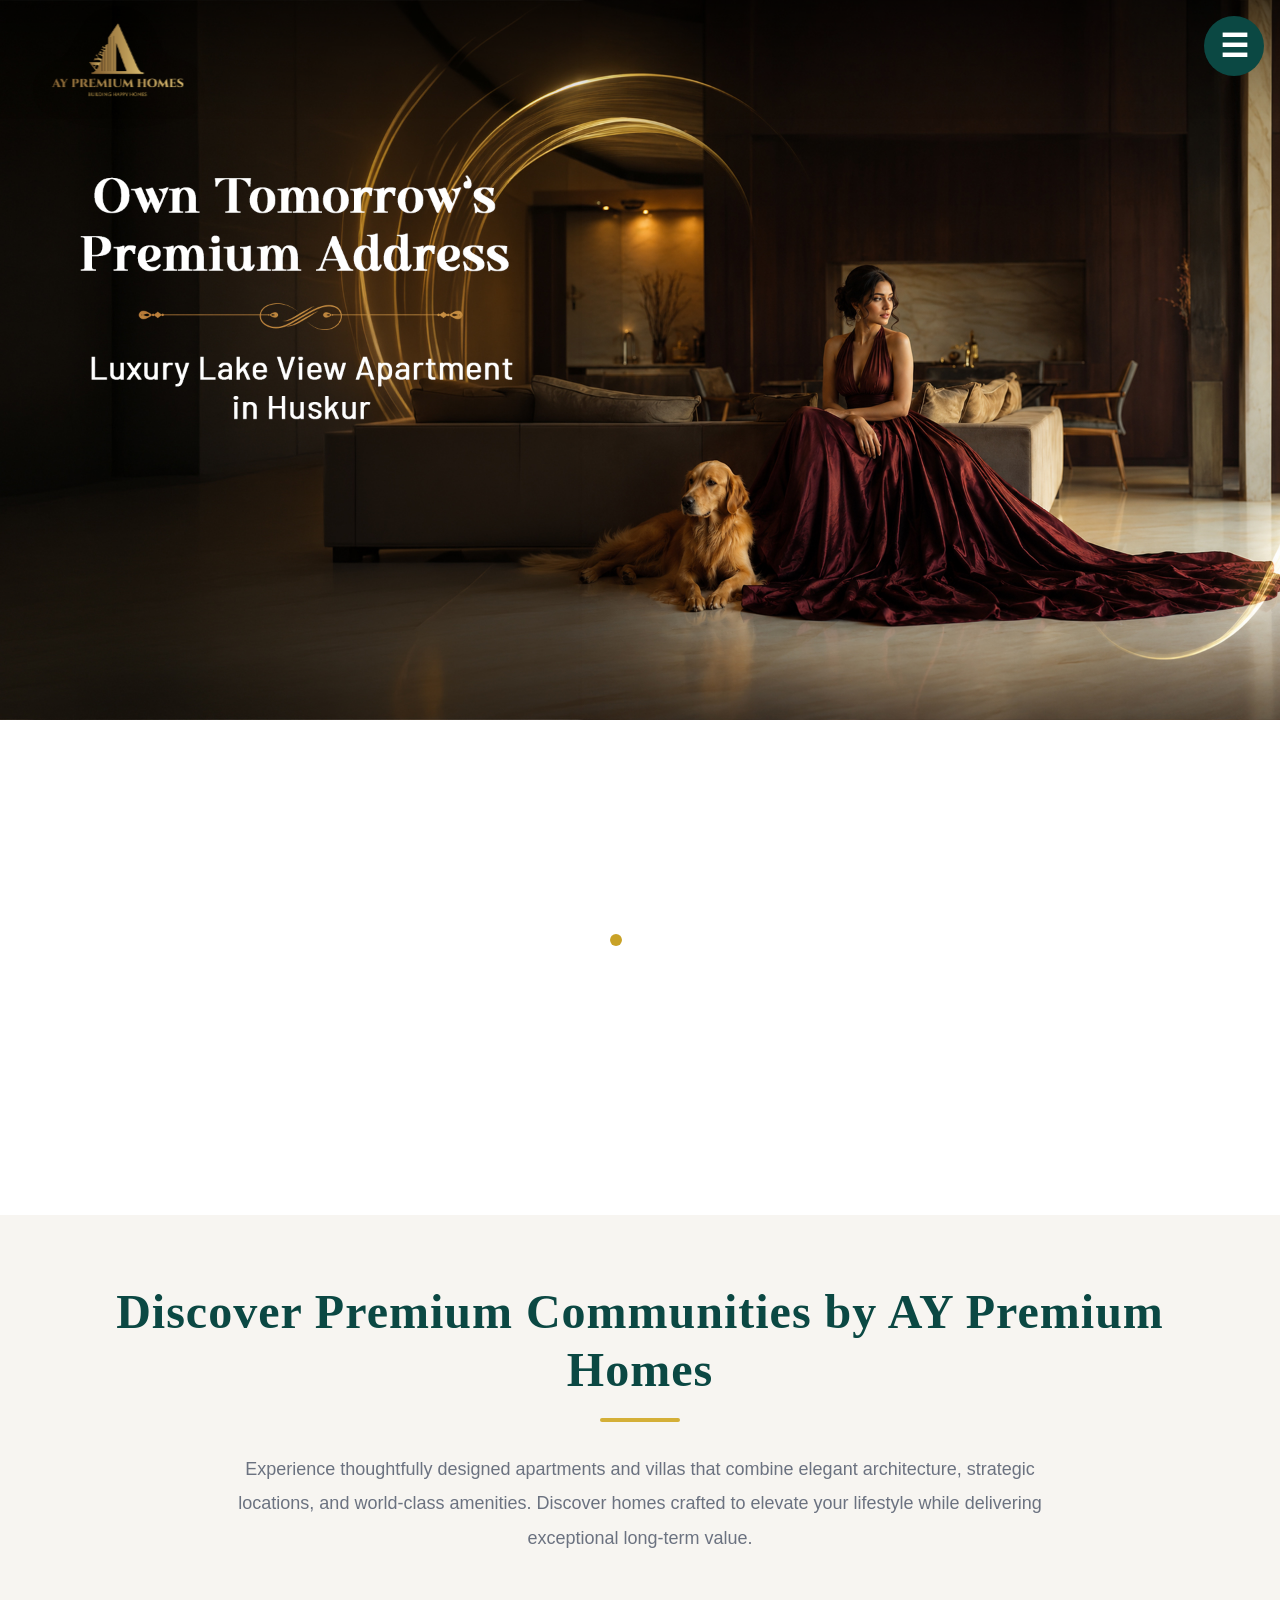
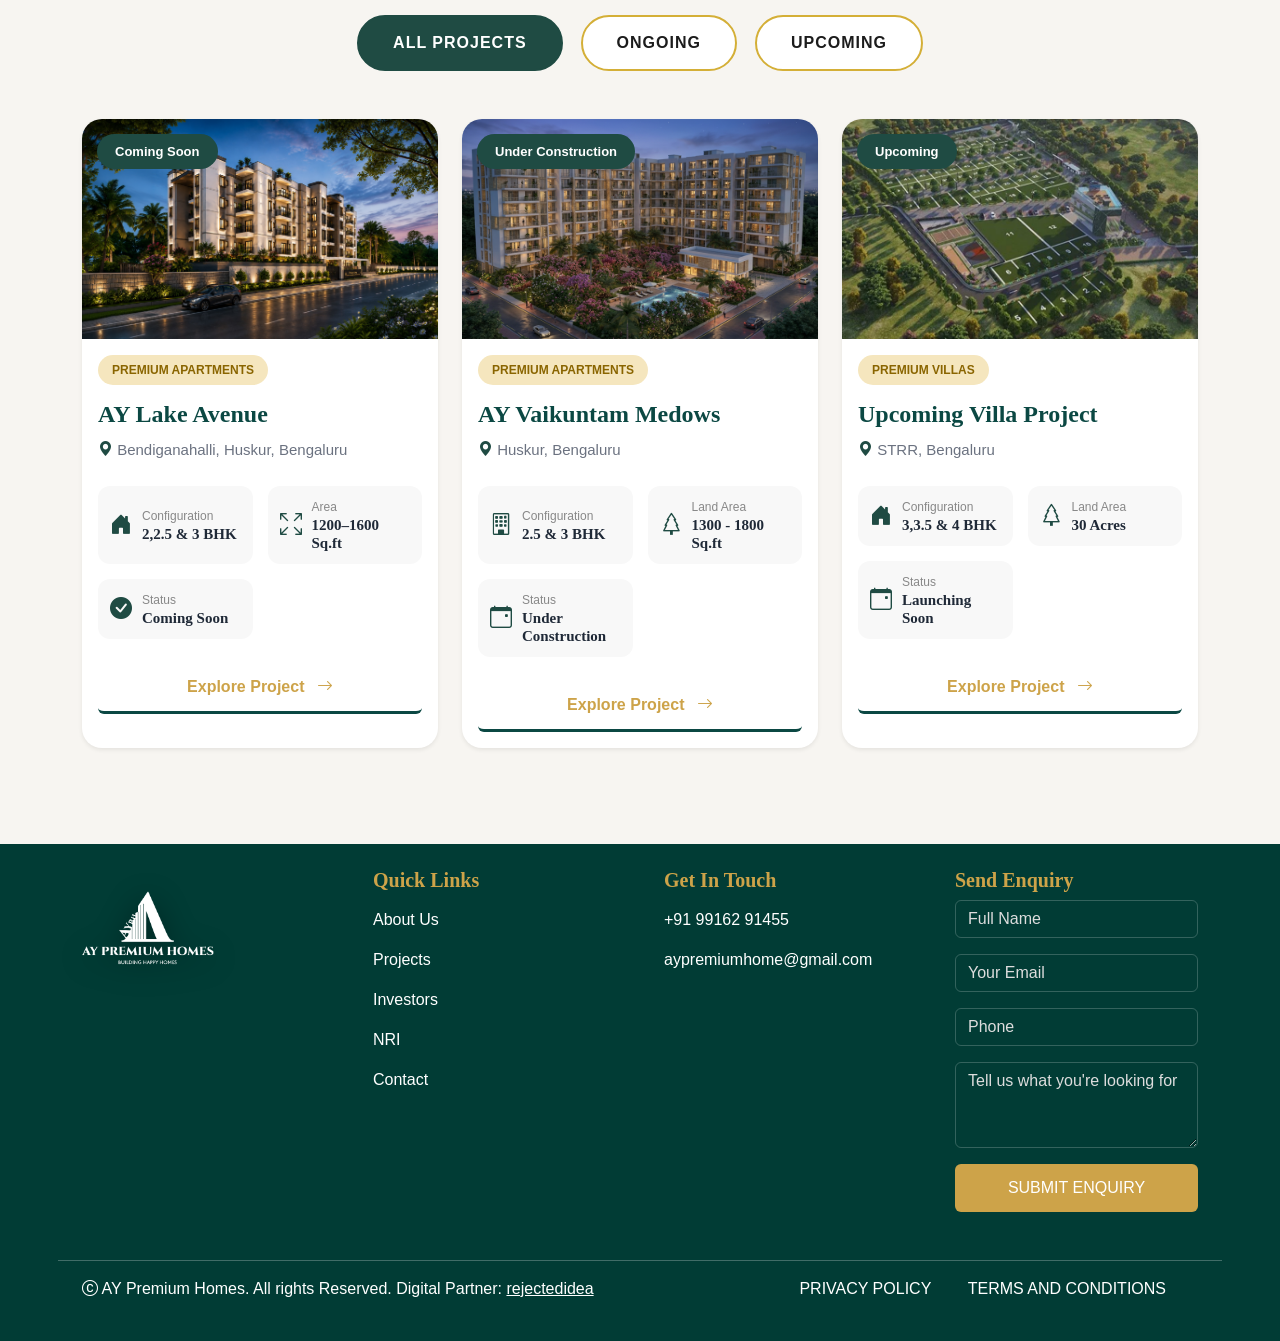
<file: projects.html>
<!DOCTYPE html>
<html lang="en">

<head>
    <meta charset="UTF-8">
    <meta name="viewport" content="width=device-width, initial-scale=1.0">
    <title>Real Estate Project</title>
    <link href="https://cdn.jsdelivr.net/npm/bootstrap@5.3.3/dist/css/bootstrap.min.css" rel="stylesheet" />
    <link rel="stylesheet" href="https://cdn.jsdelivr.net/npm/bootstrap-icons@1.11.3/font/bootstrap-icons.css" />
    <link rel="stylesheet" href="https://unpkg.com/aos@2.3.4/dist/aos.css">
    <link rel="stylesheet" href="styles/style.css" />
    <link rel="stylesheet" href="styles/project.css" />
</head>

<body>
    <div id="header"></div>

    <section data-aos="zoom-out">

    <div id="heroCarousel" class="hero-carousel carousel slide" data-bs-ride="carousel">

  <!-- Dots -->
  <div class="carousel-indicators">
    <button type="button" data-bs-target="#heroCarousel" data-bs-slide-to="0"
      class="active" aria-current="true" aria-label="Slide 1"></button>

    <button type="button" data-bs-target="#heroCarousel" data-bs-slide-to="1"
      aria-label="Slide 2"></button>

    <button type="button" data-bs-target="#heroCarousel" data-bs-slide-to="2"
      aria-label="Slide 3"></button>
  </div>

  <!-- Slides -->
  <div class="carousel-inner">
    <div class="carousel-item active">
      <img src="./images/HomePageSection/ProjectPageBanner.jpg" class="img-fluid d-block w-100" alt="Image 1">
    </div>

    <div class="carousel-item">
      <img src="./images/HomePageSection/ProjectPage Banner-1.jpg" class="img-fluid d-block w-100" alt="Image 2">
    </div>

    <div class="carousel-item">
      <img src="./images/HomePageSection/Project Page Banner copy.png" class="img-fluid d-block w-100" alt="Image 3">
    </div>
  </div>
</div>

  </section>

    <!-- <section class="project-section">
        <div class="container position-relative">
            <div class="row align-items-center min-vh-100">
                <div class="col-lg-6 text-content pt-5 pt-lg-7 pb-5 pb-lg-7 ">
                
                </div>

                <div class="col-lg-6"></div>
            </div>
        </div>
    </section> -->

    <!-- Find your perfect Investment and Living Destination -->


    <section class="py-5 discover-projects">
        <div class="container text-center">

            <!-- <span class="section-subtitle">
                AY HOME COLLECTION
            </span> -->

            <h2 class="section-title">
                Discover Premium Communities by AY Premium Homes
            </h2>

            <div class="title-line"></div>

            <p class="section-description">
                Experience thoughtfully designed apartments and villas that combine elegant architecture,
                strategic locations, and world-class amenities. Discover homes crafted to elevate your
                lifestyle while delivering exceptional long-term value.
            </p>

        </div>

        <div class="project-tabs text-center mb-5">

            <button class="tab-btn active" data-filter="all">
                ALL PROJECTS
            </button>

            <button class="tab-btn" data-filter="ongoing">
                ONGOING
            </button>

            <button class="tab-btn" data-filter="upcoming">
                UPCOMING
            </button>

        </div>

        <div class="container mt-5">
            <div class="row g-4">

               <!-- Ongoing -->
                <div class="col-lg-4 col-md-6 mb-4 project-item ongoing">

                    <div class="card project-card h-100 shadow-sm">

                        <!-- Image -->
                        <div class="position-relative">

                            <img src="./images/HomePageSection/AY Lake Avenue.png" class="card-img-top" alt="AY Lake Avenue">

                            <span class="status-badge">
                                Coming Soon
                            </span>

                        </div>

                        <!-- Card Body -->
                        <div class="card-body">

                            <span class="project-category">
                                PREMIUM APARTMENTS
                            </span>

                            <h4 class="project-title">
                                AY Lake Avenue
                            </h4>

                            <p class="project-location">
                                <i class="bi bi-geo-alt-fill"></i>
                                Bendiganahalli, Huskur, Bengaluru
                            </p>

                            <!-- Project Details -->
                            <div class="project-details">

                                <div class="detail-box">
                                    <i class="bi bi-house-door-fill"></i>

                                    <div>
                                        <small>Configuration</small>
                                        <h6>2,2.5 & 3 BHK</h6>
                                    </div>
                                </div>

                                <div class="detail-box">
                                    <i class="bi bi-arrows-fullscreen"></i>

                                    <div>
                                        <small>Area</small>
                                        <h6>1200–1600 Sq.ft</h6>
                                    </div>
                                </div>

                                <div class="detail-box">
                                    <i class="bi bi-check-circle-fill"></i>

                                    <div>
                                        <small>Status</small>
                                        <h6>Coming Soon</h6>
                                    </div>
                                </div>

                                <!-- <div class="detail-box">
                                    <i class="bi bi-currency-rupee"></i>

                                    <div>
                                        <small>Price</small>
                                        <h6>Coming Soon</h6>
                                    </div>
                                </div> -->

                            </div>

                            <a href="#" class="btn gold-btn mt-4">
                                Explore Project
                                <i class="bi bi-arrow-right ms-2"></i>
                            </a>

                        </div>

                    </div>

                </div>

                <!-- Upcoming -->
                <div class="col-lg-4 col-md-6 mb-4 project-item upcoming">

                    <div class="card project-card h-100 shadow-sm">

                        <div class="position-relative">

                            <img src="./images/HomePageSection/AY Vaikuntam Medows.png" class="card-img-top" alt="Upcoming Project">

                            <span class="status-badge">
                                Under Construction
                            </span>

                        </div>

                        <div class="card-body">

                            <span class="project-category">
                                PREMIUM APARTMENTS
                            </span>

                            <h4 class="project-title">
                                AY Vaikuntam Medows
                            </h4>

                            <p class="project-location">
                                <i class="bi bi-geo-alt-fill"></i>
                                Huskur, Bengaluru
                            </p>

                            <div class="project-details">

                                <div class="detail-box">
                                    <i class="bi bi-building"></i>
                                    <div>
                                        <small>Configuration</small>
                                        <h6>2.5 & 3 BHK</h6>
                                    </div>
                                </div>

                                <div class="detail-box">
                                    <i class="bi bi-tree"></i>
                                    <div>
                                        <small>Land Area</small>
                                        <h6>1300 - 1800 Sq.ft</h6>
                                    </div>
                                </div>

                                <div class="detail-box">
                                    <i class="bi bi-calendar-event"></i>
                                    <div>
                                        <small>Status</small>
                                        <h6>Under Construction</h6>
                                    </div>
                                </div>

                                <!-- <div class="detail-box">
                                    <i class="bi bi-currency-rupee"></i>
                                    <div>
                                        <small>Price</small>
                                        <h6>Coming Soon</h6>
                                    </div>
                                </div> -->

                            </div>

                            <a href="./explore_apartments.html" class="btn gold-btn mt-4">
                                Explore Project
                                <i class="bi bi-arrow-right ms-2"></i>
                            </a>

                        </div>

                    </div>

                </div>


                <div class="col-lg-4 col-md-6 mb-4 project-item upcoming">

                    <div class="card project-card h-100 shadow-sm">

                        <div class="position-relative">

                            <img src="./images/HomePageSection/PlotSection.png" class="card-img-top" alt="Upcoming Villa Project">

                            <span class="status-badge">
                                Upcoming
                            </span>

                        </div>

                        <div class="card-body">

                            <span class="project-category">
                                PREMIUM VILLAS
                            </span>

                            <h4 class="project-title">
                                Upcoming Villa Project
                            </h4>

                            <p class="project-location">
                                <i class="bi bi-geo-alt-fill"></i>
                                STRR, Bengaluru
                            </p>

                            <div class="project-details">

                                <div class="detail-box">
                                    <i class="bi bi-house-door-fill"></i>
                                    <div>
                                        <small>Configuration</small>
                                        <h6>3,3.5 & 4 BHK</h6>
                                    </div>
                                </div>

                                <div class="detail-box">
                                    <i class="bi bi-tree"></i>
                                    <div>
                                        <small>Land Area</small>
                                        <h6>30 Acres</h6>
                                    </div>
                                </div>

                                <div class="detail-box">
                                    <i class="bi bi-calendar-event"></i>
                                    <div>
                                        <small>Status</small>
                                        <h6>Launching Soon</h6>
                                    </div>
                                </div>

                                <!-- <div class="detail-box">
                                    <i class="bi bi-currency-rupee"></i>
                                    <div>
                                        <small>Price</small>
                                        <h6>Coming Soon</h6>
                                    </div>
                                </div> -->

                            </div>

                            <a href="#" class="btn gold-btn mt-4">
                                Explore Project
                                <i class="bi bi-arrow-right ms-2"></i>
                            </a>

                        </div>

                    </div>

                </div>

               

                  <!-- Ongoing -->
                <div class="col-lg-4 col-md-6 project-item all">
                    <!-- Project Card -->
                    <!-- <h2>All project</h2> -->
                </div>

            </div>
        </div>
    </section>
    <div id="footer"></div>
    <script src="./js/index.js"></script>
    <script src="https://unpkg.com/aos@2.3.4/dist/aos.js"></script>

    <script>
        AOS.init({
            duration: 1200,
            easing: 'ease-in-out',
            once: false,
            mirror: true
        });
    </script>

    <script>
        const tabs = document.querySelectorAll(".tab-btn");
        const projects = document.querySelectorAll(".project-item");

        tabs.forEach(tab => {

            tab.addEventListener("click", () => {

                tabs.forEach(btn => btn.classList.remove("active"));
                tab.classList.add("active");

                const filter = tab.dataset.filter;

                projects.forEach(project => {

                    if (filter === "all") {
                        project.style.display = "block";
                    }
                    else if (project.classList.contains(filter)) {
                        project.style.display = "block";
                    }
                    else {
                        project.style.display = "none";
                    }

                });

            });

        });
    </script>

    <script src="https://cdn.jsdelivr.net/npm/bootstrap@5.3.3/dist/js/bootstrap.bundle.min.js"></script>
</body>

</html>
</file>
<file: styles/style.css>
html {
  scroll-behavior: smooth;
}
* {
  margin: 0;
  padding: 0;
  box-sizing: border-box;
}

body {
  animation: pageLoad 1s ease-in-out;
  /* font-family: cinzel; */
  font-family: "Outfit", sans-serif;
  overflow-x: hidden;
}

h1,
h2,
h3,
h4,
h5,
h6 {
  font-family: "Cinzel", serif;
  font-weight: 600;
}

/* fade up animation for full pages */

/* Fixed Transparent Header */
.custom-header {
  position: fixed;
  top: 0;
  left: 0;
  width: 100%;
  z-index: 1055;

  display: flex;
  justify-content: space-between;
  align-items: center;

  padding: 0px 60px;
  background: linear-gradient(
    to bottom,
    rgba(0, 0, 0, 0.45),
    rgba(0, 0, 0, 0.15),
    transparent
  );

  transition: all 0.4s ease;

  /* Glass transparent background */
  /* background: rgba(11, 72, 67, 0.25);
    backdrop-filter: blur(10px);
    -webkit-backdrop-filter: blur(10px);

    border-bottom: 1px solid rgba(255,255,255,0.15);
    transition: all .3s ease; */
}

/* After Scrolling */
.custom-header.scrolled {
  background: rgba(11, 72, 67, 0.88);
  backdrop-filter: blur(12px);
  /* background: rgba(255,255,255,0.88);
    backdrop-filter: blur(12px); */
  -webkit-backdrop-filter: blur(12px);
  box-shadow: 0 10px 30px rgba(0, 0, 0, 0.08);
}

/* Logo */
.logo img {
  height: 120px; /* Increase to 100px if needed */
  width: auto;
  display: block;
  filter: drop-shadow(0 4px 10px rgba(0, 0, 0, 0.45));
  transform: scale(1.5); /* 30% bigger */
  transform-origin: center;
}

/* nav button */
.offcanvas {
  background: #0b4843;
  z-index: 1065 !important;
}
.menu-circle {
  width: 60px;
  height: 60px;
  border: none;
  border-radius: 50%;
  background: #0b4843;
  color: #fff;
  font-size: 32px;
  font-weight: bold;
  cursor: pointer;
  position: fixed;
  top: 20px;
  right: 20px;
  z-index: 2000; /* stays above offcanvas */
}

.custom-header.scrolled .menu-circle {
  background: rgba(255, 255, 255, 0.15);
  border: 2px solid #fff;
  color: #fff;
}

.custom-header.scrolled .menu-circle:hover {
  background: #0b4843;
  border-color: #0b4843;
}

/* .custom-header.scrolled .menu-circle{
    background: rgba(255,255,255,.2);
    color: #fff;
    border: 2px solid #fff;
} */

.menu-link {
  color: white;
  text-decoration: none;
  display: block;
  padding: 12px 0;
  font-size: 18px;
}

.menu-link:hover {
  color: #ffd700;
}

/* completed, ongoing tab buttons */
.nav-pills .nav-link {
  background: #d4af37;
  color: #fff;
  border-radius: 50px;
  border: 2px solid #fff;
  font-size: 20px;
  font-weight: 600;
  padding: 15px 40px;
  min-width: 220px;
  text-align: center;
  transition: all 0.3s ease;
}

.nav-pills .nav-link.active {
  background: #0b4843;
  color: #fff;
  border-color: #fff;
}

.nav-pills .nav-link:hover {
  background: #0b4843;
  color: #fff;
}

/* Navbar */
.custom-navbar {
  position: absolute;
  width: 100%;
  z-index: 1000;
  padding-top: 20px;
}

.navbar-nav .nav-link {
  color: #222;
  font-weight: 600;
  font-size: 14px;
  margin: 0 10px;
}

.enquiry-btn {
  background: #caab3c;
  color: #fff;
  padding: 12px 24px;
  border-radius: 4px;
  font-weight: 600;
}

.enquiry-btn:hover {
  background: #c4912e;
  color: #fff;
}

/* side enquiry button */

.floating-buttons {
  position: fixed;
  bottom: 30px;
  right: 30px;
  display: flex;
  flex-direction: column;
  gap: 12px;
  z-index: 9999;
}

.float-btn {
  width: 55px;
  height: 55px;
  border-radius: 50%;
  display: flex;
  align-items: center;
  justify-content: center;
  color: #fff;
  font-size: 24px;
  text-decoration: none;
  box-shadow: 0 4px 10px rgba(0, 0, 0, 0.2);
  transition: 0.3s;
}

.float-btn:hover {
  transform: scale(1.1);
  color: #fff;
}

.enquiry-btn {
  background: #ffc107;
}

.whatsapp-btn {
  background: #25d366;
}

.chatbot-btn {
  background: #198754;
}

/* Hero */
.hero-section {
  position: relative;
  min-height: 100vh;
  background: url("../images/HomePageSection/HomePageBanner_1.jpg");
  background-position: top center;
  /* //background-size: cover; */
  background-repeat: no-repeat;
  overflow: hidden;
  background-size: contain;
}

.hero-section::before {
  content: "";
  position: absolute;
  top: 0;
  left: 0;
  width: 100%;
  height: 180px; /* Only darken the top part */

  background: linear-gradient(
    to bottom,
    rgba(0, 0, 0, 0.65),
    rgba(0, 0, 0, 0.35),
    rgba(0, 0, 0, 0)
  );

  pointer-events: none;
  z-index: 1;
}

.hero-section > * {
  position: relative;
  z-index: 2;
}

.contact-hero-section {
  position: relative;
  min-height: 100vh;
  background: url("../images/HomePageSection/ContactUsPage.jpg") center center/cover
    no-repeat;
}
/* 
.privacy-head {
  position: relative;
  min-height: 100vh;
  background: url("../images/privacy.jpg") center center/cover no-repeat;
} */
.apartment-section {
  position: relative;
  min-height: 100vh;
  background: url("../images/globalLifesyle.png") center center/cover no-repeat;
  overflow: hidden;
}
/* why choose us section ends here */

.icon-box {
  width: 90px;
  height: 90px;
  margin: auto;
  border-radius: 50%;
  background: #f4b400;
  display: flex;
  align-items: center;
  justify-content: center;
  color: #fff;
}

.bg-grey {
  background-color: #f2f2f2;
}

.overlay {
  position: absolute;
  inset: 0;
  /* background:rgba(255,255,255,0.35); */
}

.text-content {
  z-index: 2;
}

.text-content h1 {
  font-size: 70px;
  line-height: 1.2;
  /* color: #111; */
  color: #084843;
  font-weight: 300;
}

.text-content span {
  color: #caab3c;
}

.text-content p {
  font-size: 18px;
  color: #444;
  line-height: 1.8;
}

.explore-btn {
  background: #005c50;
  color: #fff;
  padding: 14px 28px;
  border-radius: 4px;
  font-weight: 600;
}

.explore-btn span {
  color: #caab3c;
}

.explore-btn:hover {
  background: #084843;
  color: #fff;
}

/* Stats Bar */
.stats-bar {
  position: absolute;
  bottom: 0;
  width: 100%;
  background: #004f46;
  color: #d8b46b;
  padding: 30px 0;
}

.stat-item {
  border-right: 1px solid rgba(255, 255, 255, 0.2);
}

.why-section col-lg-2 {
  border-right: 1px solid #d8b46b;
}

.stat-item:last-child {
  border-right: none;
}

.stat-item h2 {
  font-size: 42px;
  font-weight: 700;
}

.stat-item p {
  color: #fff;
  margin: 0;
  font-size: 14px;
  font-weight: 500;
}

.gold-line {
  /* width: 150px; */
  height: 2px;
  background: linear-gradient(to right, transparent, #d4af37, transparent);
  margin: 20px 0;
}

/* //////////////////////////////////////////////////// */

.section-title {
  font-weight: 600;
  letter-spacing: 1px;

  margin-top: 20px;
  /* font-size:48px; */
  /* font-weight:700; */
  color: #1c1c1c;
}
.discover-projects {
  background: #f7f5f1;
  padding: 100px 0;
}

/* Gold Line */

.title-line {
  width: 80px;
  height: 4px;
  background: #d4af37;
  border-radius: 20px;
  margin: 20px auto 30px;
}

.gold {
  color: #cda349;
}

.gold-link {
  color: #cda349;
  text-decoration: none;
  font-weight: 600;
}

.project-card {
  border: none;
  box-shadow: 0 3px 15px rgba(0, 0, 0, 0.08);
}

.project-card img {
  height: 250px;
  object-fit: cover;
}

.project-card a {
  color: #cda349;
  text-decoration: none;
  font-weight: 600;
}

.why-section {
  background: #faf8f3;
}

.why-section h6 {
  margin-top: 15px;
  font-weight: 600;
}

.amenities-section {
  background: #01463e;
  color: #fff;
}

.btn-gold {
  background: #cda349;
  color: #fff;
  border: none;
  padding: 12px 30px;
}

.btn-gold:hover {
  background: #b48b36;
  color: #fff;
}

.testimonial-card {
  background: #01463e;
  color: #fff;
  padding: 40px;
  border-radius: 15px;
  height: 100%;
}

.footer-section {
  background: #013c35;
  color: #fff;
}

.footer-section .form-control {
  background: transparent;
  border: 1px solid rgba(255, 255, 255, 0.2);
  color: #fff;
}

.footer-section .form-control::placeholder {
  color: #ddd;
}

.list-unstyled li:last-child {
  margin-bottom: 0;
}

.quick-links a {
  color: #fff;
  text-decoration: none;
  transition: color 0.3s ease;
  display: block;
  padding: 8px 0;
}

.quick-links li a:hover {
  color: #b48b36 !important;
}

.logo {
  color: #cda349;
  font-weight: 700;
}

/* enquiry modal */

.enquiry-modal {
  border: none;
  border-radius: 25px;
  overflow: hidden;
}

.enquiry-left {
  background: linear-gradient(135deg, #184d3d, #0b2b23);
  color: #fff;
  padding: 50px;
  display: flex;
  flex-direction: column;
  justify-content: center;
}

.enquiry-left img {
  border-radius: 15px;
}

.mini-title {
  color: #d6b56a;
  letter-spacing: 3px;
  font-size: 13px;
  text-transform: uppercase;
}

.enquiry-left h2 {
  font-size: 42px;
  margin: 20px 0;
  line-height: 1.2;
}

.enquiry-left span {
  color: #d6b56a;
}

.enquiry-left p {
  color: #d9d9d9;
  line-height: 1.8;
}

.custom-input {
  border: none;
  border-bottom: 2px solid #ddd;
  border-radius: 0;
  padding: 15px 5px;
  background: none;
  box-shadow: none;
}

.custom-input:focus {
  border-color: #c9a227;
  box-shadow: none;
}

.enquiry-btn {
  background: #c9a227;
  color: #fff;
  padding: 15px;
  border-radius: 50px;
  font-weight: 600;
  transition: 0.4s;
}

.enquiry-btn:hover {
  background: #184d3d;
  color: #fff;
}
/* 
.custom-close{
    position:absolute;
    right:20px;
    top:20px;
    z-index:1000;
    background:#fff;
    border-radius:50%;
    padding:10px;
} */

/* .enquiry-floating{
    background: #ffc107;
    color: #fff;
    border-radius: 50%;
    display:flex;
    align-items:center;
    justify-content:center;
    font-size:24px;
    text-decoration:none;
    z-index:9999;
    box-shadow:0 5px 15px rgba(0,0,0,.2);
}

.enquiry-floating:hover{
    transform: scale(1.1);
    transition: .3s;
} */

@media (max-width: 768px) {
  .footer-logo{
    height: 120px;
  }
   .hero-section {
      height: 70vh;
      background-position: cover;
  }
  .section-title {
    font-size: 24px;
    /* font-size:34px; */
  }

  .project-card img {
    height: 220px;
  }

  .testimonial-card {
    margin-top: 20px;
  }

  .text-content h1 {
    font-size: 40px;
  }

  .stats-bar {
    position: relative;
    padding: 0px 0 !important;
  }

  .carousel-indicators {
    bottom: 0% !important;
  }

  .stat-item {
    border-right: none;
    border-bottom: 1px solid rgba(255, 255, 255, 0.15);
    padding: 15px 0;
  }

  .promise-subtitle {
    font-size: 30px;
  }

  .promise-text {
    font-size: 16px;
  }

  .promise-img {
    border-radius: 15px;
  }

  /* // header  */
  .custom-header {
    padding: 15px 20px;
  }

  .logo img {
    height: 65px;
  }

  .menu-circle {
    width: 55px;
    height: 55px;
    font-size: 24px;
  }

  .hero-carousel,
    .carousel-item {
        height: 37vh;
    }
}

@media (min-width: 992px) {
  .pt-lg-7 {
    padding-top: 8rem !important;
  }

  .pb-lg-7 {
    padding-bottom: 8rem !important;
  }
  .hero-section {
    height: 900px; /* Desktop */
  }
  
.hero-carousel .carousel-inner .carousel-item {
   height: 90vh;
}

 /* .footer-logo {
        max-width: 220px;
        margin: 0 auto 30px;
    } */
}


@media (max-width: 576px) {
  .hero-section {
    height: 55vh;
   /* // background-position: center; */
  }
/* 
  .footer-logo {
        max-width: 180px;
        margin: 0 auto 25px;
    } */
}
/*=============================
        OUR PROMISE
==============================*/
.our-promise {
  background: #f8f8f8;
}

.promise-img {
  max-width: 900px;
  width: 100%;
  border-radius: 20px;
  box-shadow: 0 20px 40px rgba(0, 0, 0, 0.12);
}

.promise-title {
  font-size: 16px;
  font-weight: 600;
  color: #b68d2d;
  letter-spacing: 3px;
  text-transform: uppercase;
  margin-bottom: 15px;
}

.promise-subtitle {
  font-size: 42px;
  font-weight: 600;
  color: #222;
  line-height: 1.4;
  margin-bottom: 25px;
}

.promise-text {
  max-width: 850px;
  margin: 0 auto;
  font-size: 18px;
  line-height: 1.9;
  color: #666;
}

/* // contact section */
.contact-section {
  background: #f8f9fa;
}

.contact-section h2 {
  color: #0b4843;
}

.contact-item {
  align-items: flex-start;
  gap: 20px;
}

.contact-icon {
  width: 55px;
  height: 55px;
  background: #0b4843;
  color: #fff;
  border-radius: 50%;
  display: flex;
  align-items: center;
  justify-content: center;
  font-size: 20px;
  flex-shrink: 0;
}

.contact-item h5 {
  color: #0b4843;
  margin-bottom: 6px;
  font-family: "Cinzel", serif;
}

.contact-item p,
.contact-item a {
  color: #666;
  text-decoration: none;
}

.contact-item a:hover {
  color: #b48b36;
}

.social-icons {
  display: flex;
  gap: 15px;
}

.social-icons a {
  width: 45px;
  height: 45px;
  background: #0b4843;
  color: #fff;
  border-radius: 50%;
  display: flex;
  justify-content: center;
  align-items: center;
  text-decoration: none;
  transition: 0.3s;
}

.social-icons a:hover {
  background: #b48b36;
  color: #fff;
  transform: translateY(-3px);
}

.map-wrapper {
  overflow: hidden;
  border-radius: 15px;
  box-shadow: 0 12px 35px rgba(0, 0, 0, 0.12);
}

.map-wrapper iframe {
  display: block;
}
/* // contact section  ends here*/

.custom-close-btn {
  position: absolute;
  top: 20px;
  right: 20px;
  width: 42px;
  height: 42px;
  border: none;
  border-radius: 50%;
  background: #0b4843;
  color: #fff;

  display: flex;
  align-items: center;
  justify-content: center;

  z-index: 1056;
  transition: 0.3s;
}

.custom-close-btn:hover {
  background: #083732;
  transform: rotate(90deg);
}

.custom-close-btn i {
  font-size: 18px;
  line-height: 1;
}

/* /privacy / */

/* .privacy-section{
    background:#f8f9fa;
} */

.section-subtitle {
  display: inline-block;
  color: #b48b36;
  font-weight: 600;
  text-transform: uppercase;
  letter-spacing: 2px;
  margin-bottom: 10px;
}

.section-title {
  color: #0b4843;
  font-weight: 700;
  margin-bottom: 15px;
}

.section-description {
  /* max-width:760px; */
  margin: auto;
  color: #666;
  font-size: 17px;
  line-height: 1.8;
}


/* // for carousel */

.carousel-indicators [data-bs-target] {
    width: 12px;
    height: 12px;
    border-radius: 50%;
    background-color: #ffffff;
    opacity: 0.5;
    margin: 0 6px;
}

.carousel-indicators .active {
    background-color: #C9A227; /* Gold */
    opacity: 1;
 }

 .carousel-indicators {
    bottom: 20%; 
}

/*  button hover animation */


.gold-btn {
    width:100%;
    position: relative;
    padding: 12px 30px;
    background: transparent;
    color: #0B4843;
    border: none;
    border-bottom: 3px solid #0B4843;
    font-weight: 600;
    overflow: hidden;
    transition: color 0.4s ease;
    z-index: 1;
}
.gold-btn {
    width: 100%;
    position: relative;
    padding: 12px 30px;
    background: transparent;
    color: #0B4843;
    border: none;
    border-bottom: 3px solid #0B4843;
    font-weight: 600;
    overflow: hidden;
    transition: color 0.4s ease;
    z-index: 1;
}

.gold-btn::before {
    content: "";
    position: absolute;
    inset: 0;
    left: -100%;
    width: 100%;
    height: 100%;
    background: linear-gradient(
        90deg,
        #8d6a1e 0%,
        #cda349 25%,
        #f5e3a1 50%,
        #cda349 75%,
        #8d6a1e 100%
    );
    transition: left 0.45s ease;
    z-index: -1;
}

.gold-btn:hover::before {
    left: 0;
}

.gold-btn:hover {
    color: #fff;
    border-bottom-color: #cda349;
}

/* .gold-btn::before {
    content: "";
    position: absolute;
    top: 0;
    left: -100%;
    width: 100%;
    height: 100%;
    background: #cda349; /* Gold 
    transition: left 0.4s ease;
    z-index: -1;
}

.gold-btn:hover::before {
    left: 0;
}

.gold-btn:hover {
    color: #fff;
    border-bottom-color: #cda349;
} */

.hero-carousel .carousel-inner .carousel-item {
   height: 135vh;
}

/* 
.footer-logo {
    width: 100%;
    max-width: 280px;   /* Desktop size 
}

.footer-logo img {
    width: 100%;
    height: auto;
    display: block;
} */

/* Large Desktop */
/* @media (min-width: 1400px) {
    .footer-logo {
        max-width: 320px;
    }
} */

/* Laptop */
@media (max-width: 1200px) {
    .footer-logo {
        max-width: 240px;
    }
}

.footer-logo{
    /* max-width:280px; */
    height: 180px;
}
</file>
<file: styles/aboutus.css>
/* aboutus page */
/* 
.about-section{
    position: relative;
    min-height: 100vh;
    background: url('../images/HomePageSection/ABoutUs.jpg') center center/cover no-repeat;
} */

.visionSection {
    /* min-height: 70vh; */
    background-color: #212529;
    /* background: url("../images/HomePageSection/ProjectPageBanner.jpg") center center/cover no-repeat; */
}

h1, h2,h3,h4,h5,h6{
    color:#0B4843;
}
.our-project{
    color:#fff !important;
}

/* .aboutus-content{
    font-size: 18px;
    font-weight: 400;
    letter-spacing: -0.5px;
} */

.values-section {
    background: #f8f9fa;
}

.center-circle {
    width: 280px;
    height: 280px;
    margin: auto;
    border-radius: 50%;
    /* background: linear-gradient(135deg, #0d1b2a, #1b263b); */
    background: linear-gradient(135deg, #0B4843, #134E4A);
    color: #fff;
    display: flex;
    flex-direction: column;
    justify-content: center;
    padding: 30px;
    box-shadow: 0 20px 50px rgba(0,0,0,.15);
}

.center-circle h3 {
    font-weight: 700;
    margin-bottom: 15px;
}

.value-card {
    background: #fff;
    padding: 25px;
    border-radius: 15px;
    border-left: 5px solid #d4af37;
    box-shadow: 0 8px 25px rgba(0,0,0,.08);
    transition: 0.4s ease;
}

.value-card:hover {
    transform: translateX(10px);
    box-shadow: 0 15px 35px rgba(0,0,0,.15);
}

.value-card h5 {
    font-weight: 700;
    /* color: #0d1b2a; */
}

.value-card p {
    margin: 0;
    color: #666;
    line-height: 1.7;
}

.journey-card {
    background: #fff;
    padding: 35px 25px;
    border-radius: 20px;
    height: 100%;
    position: relative;
    overflow: hidden;
    transition: all 0.4s ease;
    box-shadow: 0 5px 20px rgba(0,0,0,0.08);
    border-top: 4px solid #d4af37;
}

.journey-card:hover {
    transform: translateY(-10px);
    box-shadow: 0 20px 40px rgba(0,0,0,0.15);
}

.phase-no {
    font-size: 4rem;
    font-weight: 800;
    color: rgba(212, 175, 55, 0.15);
    position: absolute;
    top: 10px;
    right: 20px;
}

.journey-card h4 {
    font-weight: 700;
    margin-bottom: 15px;
    position: relative;
}

.journey-card h4::after {
    content: "";
    width: 50px;
    height: 3px;
    background: #d4af37;
    display: block;
    margin-top: 10px;
}

.journey-card p {
    color: #666;
    line-height: 1.8;
}


/* .col-lg-3:nth-child(1) .journey-card { border-top: 4px solid #d4af37; }
.col-lg-3:nth-child(2) .journey-card { border-top: 4px solid #198754; }
.col-lg-3:nth-child(3) .journey-card { border-top: 4px solid #0d6efd; }
.col-lg-3:nth-child(4) .journey-card { border-top: 4px solid #dc3545; } */
/* misson and vision */

.why-choose {
    background-color: #e9be34;
}

.vision-card {
    border-radius: 20px;
    transition: all 0.4s ease;
}

.vision-card:hover {
    transform: translateY(-10px);
    box-shadow: 0 20px 40px rgba(0,0,0,0.12) !important;
}

/* why choose */
.why-choose-us {
    background: #cda349;
}


.why-choose-us p {
    color: #fff;
}

.bento-card {
    background: #ffffff;
    border-radius: 20px;
    padding: 35px;
    height: 100%;
    position: relative;
    overflow: hidden;
    transition: .4s;
    box-shadow: 0 10px 25px rgba(0,0,0,.08);
}

.bento-card:hover {
    transform: translateY(-8px);
    box-shadow: 0 20px 45px rgba(0,0,0,.15);
}

.large-card {
    /* min-height: 320px; */
    display: flex;
    flex-direction: column;
    justify-content: center;
}

.number {
    position: absolute;
    top: 20px;
    right: 25px;
    font-size: 70px;
    font-weight: 700;
    color: rgba(212,175,55,.15);
}

.bento-card h3,
.bento-card h5 {
    /* color: #0f172a; */
    font-weight: 700;
    margin-bottom: 15px;
}

.bento-card p {
    color: #666 !important;
    line-height: 1.8;
}

/* // about us section */
/* .about-hero{
    width:100%;
    min-height:70vh;
    background:
        linear-gradient(rgba(11,72,67,.70), rgba(11,72,67,.70)),
        url("images/about-banner.jpg") center/cover no-repeat;
    color:#fff;
    display:flex;
    align-items:center;
    text-align:center;
    padding:100px 0;
} */

/* // md message */
.md-message{
    background:#f8f9fa;
}

.message-card{
    background:#fff;
    padding:50px;
    border-radius:20px;
    box-shadow:0 10px 35px rgba(0,0,0,.08);
    overflow:hidden;
}

.chairman-img{
    width:220px;
    height:220px;
    border-radius:50%;
    object-fit:cover;
    float:left;
    margin:0 35px 20px 0;
    border:8px solid #fff;
    box-shadow:0 10px 25px rgba(0,0,0,.15);
}

.message-content h2{
    color:#0B4843;
    font-weight:700;
}

.message-content p{
    text-align:justify;
    line-height:1.9;
    color:#555;
    font-size:17px;
}

.gold{
    color:#C8A24B;
    font-weight:600;
}

@media (max-width:768px){

    .chairman-img{
        float:none;
        display:block;
        margin:0 auto 30px;
        width:180px;
        height:180px;
    }

    .message-card{
        padding:30px;
    }

    .message-content{
        text-align:center;
    }
}

/*=========================
 Building Happy Homes
==========================*/

.building-homes{
    padding:100px 0;
    background:#fff;
}

.section-subtitle{
    display:inline-block;
    color:#B48B36;
    font-size:14px;
    font-weight:700;
    letter-spacing:3px;
    text-transform:uppercase;
    margin-bottom:15px;
}

.section-title{
    color:#0B4843;
    font-size:48px;
    font-weight:700;
    margin-bottom:25px;
    line-height:1.2;
}

.section-content{
    color:#666;
    font-size:17px;
    line-height:1.9;
    margin-bottom:20px;
}
/* 
.about-btn{
    background:#0B4843;
    color:#fff;
    padding:14px 30px;
    border-radius:50px;
    font-weight:600;
    transition:.3s;
}

.about-btn:hover{
    background:#B48B36;
    color:#fff;
    transform:translateY(-3px);
} */

.about-image{
    overflow:hidden;
    border-radius:25px;
    box-shadow:0 20px 50px rgba(0,0,0,.12);
}

.about-image img{
    width:100%;
    height:550px;
    object-fit:cover;
    transition:.5s;
}

.about-image:hover img{
    transform:scale(1.05);
}

/* Responsive */

@media(max-width:991px){

.building-homes{
    padding:70px 0;
}

.section-title{
    font-size:36px;
}

.about-image img{
    height:auto;
}

}
</file>
<file: styles/nri.css>
.nri-section{
    position: relative;
    min-height: 100vh;
    background: url('../images/HomePageSection/NRIPage.jpg') center center/cover no-repeat;
}

.investor-intro{
    background:#fff;
}

.section-heading{
    max-width:900px;
    margin:auto;
}

.subtitle{
    display:inline-block;
    padding:8px 20px;
    background:#F4EFE3;
    color:#B48B36;
    border-radius:30px;
    font-weight:600;
    margin-bottom:20px;
}

.section-heading h2{
    font-size:46px;
    color:#0B4843;
    font-weight:700;
    margin-bottom:25px;
}

.section-heading p{
    font-size:18px;
    line-height:1.9;
    color:#666;
}

/* Why Invest Here */

.why-invest{
    background:#f8f9fa;
}

.section-title{
    max-width:750px;
    margin:auto;
}

.sub-heading{
    display:inline-block;
    padding:8px 18px;
    background:#E9F4F2;
    color:#0B4843;
    border-radius:30px;
    font-size:14px;
    font-weight:600;
    margin-bottom:15px;
}

.section-title h2{
    font-size:42px;
    font-weight:700;
    color:#0B4843;
    margin-bottom:15px;
}

.section-title p{
    font-size:18px;
    color:#666;
    line-height:1.8;
}

.invest-card{
    background:#fff;
    padding:35px 30px;
    border-radius:18px;
    text-align:center;
    height:100%;
    border:1px solid #e9ecef;
    transition:.35s ease;
    box-shadow:0 8px 20px rgba(0,0,0,.05);
}

.invest-card:hover{
    transform:translateY(-8px);
    border-color:#B48B36;
    box-shadow:0 15px 35px rgba(0,0,0,.12);
}

.icon-box{
    width:70px;
    height:70px;
    margin:0 auto 20px;
    border-radius:50%;
    background:#0B4843;
    display:flex;
    justify-content:center;
    align-items:center;
}

.icon-box i{
    color:#fff;
    font-size:30px;
}

.invest-card h4{
    color:#0B4843;
    font-size:22px;
    font-weight:600;
    margin-bottom:15px;
}

.invest-card p{
    color:#666;
    font-size:16px;
    line-height:1.8;
    margin-bottom:0;
}
/* Why Invest ends Here */

/*=========================
   NRI Services
=========================*/

.nri-services{
    background:#fff;
}

.section-tag{
    display:inline-block;
    background:#E9F4F2;
    color:#0B4843;
    padding:8px 18px;
    border-radius:30px;
    font-weight:600;
    margin-bottom:15px;
}

.section-title{
    color:#0B4843;
    font-size:42px;
    font-weight:700;
    margin-bottom:15px;
}

.section-desc{
    max-width:760px;
    margin:auto;
    color:#666;
    line-height:1.8;
}

.nri-image img{
    border-radius:20px;
    width:100%;
    box-shadow:0 20px 50px rgba(0,0,0,.12);
}

.service-list{
    display:flex;
    flex-direction:column;
    gap:22px;
}

.service-item{
    display:flex;
    align-items:flex-start;
    gap:20px;
    padding-bottom:20px;
    border-bottom:1px solid #ececec;
}

.service-item:last-child{
    border-bottom:none;
}

.service-icon{
    width:60px;
    height:60px;
    background:#0B4843;
    border-radius:15px;
    display:flex;
    justify-content:center;
    align-items:center;
    flex-shrink:0;
}

.service-icon i{
    color:#fff;
    font-size:26px;
}

.service-item h5{
    color:#0B4843;
    font-weight:600;
    margin-bottom:8px;
}

.service-item p{
    color:#666;
    margin:0;
    line-height:1.7;
}

/* CTA Box */

.nri-cta-box{
    /* margin-top:60px; */
    background:linear-gradient(135deg,#0B4843,#14635D);
    padding:50px;
    border-radius:24px;
    text-align:center;
    color:#fff;
}

.nri-cta-box h3{
    font-size:34px;
    font-weight:700;
    margin-bottom:15px;
}

.nri-cta-box p{
    max-width:750px;
    margin:0 auto 35px;
    color:rgba(255,255,255,.85);
    line-height:1.8;
}

.cta-buttons{
    display:flex;
    justify-content:center;
    gap:20px;
    flex-wrap:wrap;
}

.cta-buttons .btn{
    padding:15px 28px;
    border-radius:50px;
    font-weight:600;
    display:flex;
    align-items:center;
    gap:10px;
    transition:.3s;
}

.btn-green{
    background:#ffffff;
    color:#0B4843;
}

.btn-green:hover{
    background:#f3f3f3;
}

.btn-gold{
    background:#B48B36;
    color:#fff;
}

.btn-gold:hover{
    background:#a27d2f;
    color:#fff;
}

.btn-outline-green{
    border:2px solid #fff;
    color:#fff;
}

.btn-outline-green:hover{
    background:#fff;
    color:#0B4843;
}

.investment-journey{
    background:#f8f9fa;
}

.journey-wrapper{
    display:grid;
    grid-template-columns:repeat(6,1fr);
    gap:20px;
    position:relative;
}

.journey-wrapper::before{
    content:"";
    position:absolute;
    top:32px;
    left:8%;
    right:8%;
    height:2px;
    background:#d9d9d9;
    z-index:0;
}

.journey-step{
    position:relative;
    text-align:center;
    z-index:1;
}

.step-number{
    width:65px;
    height:65px;
    background:#0B4843;
    color:#fff;
    border-radius:50%;
    margin:0 auto 20px;
    display:flex;
    align-items:center;
    justify-content:center;
    font-weight:700;
    font-size:20px;
    border:5px solid #fff;
    box-shadow:0 5px 20px rgba(0,0,0,.12);
}

.journey-step h5{
    color:#0B4843;
    font-weight:600;
    margin-bottom:10px;
}

.journey-step p{
    color:#666;
    font-size:15px;
    line-height:1.6;
}

@media(max-width:991px){

    .journey-wrapper{
        grid-template-columns:repeat(2,1fr);
    }

    .journey-wrapper::before{
        display:none;
    }
}

@media(max-width:576px){

    .journey-wrapper{
        grid-template-columns:1fr;
    }
}

/* // faqs section */

/* FAQ Section */

.investor-faq{
    background:#F8F9FA;
}

.custom-faq .accordion-item{
    border:none;
    margin-bottom:18px;
    border-radius:16px;
    overflow:hidden;
    box-shadow:0 8px 20px rgba(0,0,0,.06);
}

.custom-faq .accordion-button{
    background:#fff;
    color:#0B4843;
    font-weight:600;
    font-size:18px;
    padding:22px 25px;
    box-shadow:none;
}

.custom-faq .accordion-button:not(.collapsed){
    background:#0B4843;
    color:#fff;
}

.custom-faq .accordion-button:focus{
    box-shadow:none;
}

.custom-faq .accordion-body{
    background:#fff;
    color:#666;
    line-height:1.8;
    padding:25px;
}

/* // clossing statement */

/*==========================
   Closing CTA Section
==========================*/

.investor-closing{
    background:linear-gradient(135deg,#0B4843,#14635D);
    color:#fff;
}

.closing-content{
    max-width:900px;
    margin:auto;
}

.closing-tag{
    display:inline-block;
    background:rgba(255,255,255,.15);
    padding:8px 18px;
    border-radius:30px;
    font-size:14px;
    font-weight:600;
    margin-bottom:20px;
}

.closing-content h2{
    font-size:44px;
    font-weight:700;
    margin-bottom:20px;
}

.closing-content p{
    font-size:18px;
    line-height:1.9;
    color:rgba(255,255,255,.9);
    margin-bottom:40px;
}

.closing-buttons{
    display:flex;
    justify-content:center;
    gap:20px;
    flex-wrap:wrap;
}

.closing-buttons .btn{
    padding:14px 28px;
    border-radius:50px;
    font-weight:600;
    display:flex;
    align-items:center;
    gap:10px;
    transition:0.3s ease;
}

/* Button Styles */

.btn-primary-custom{
    background:#B48B36;
    color:#fff;
    border:none;
}

.btn-primary-custom:hover{
    background:#9c772c;
    color:#fff;
}

.btn-outline-custom{
    border:2px solid #fff;
    color:#fff;
}

.btn-outline-custom:hover{
    background:#fff;
    color:#0B4843;
}

.btn-gold-custom{
    background:#fff;
    color:#0B4843;
}

.btn-gold-custom:hover{
    background:#f5f5f5;
    color:#0B4843;
}

.btn-light-custom{
    background:transparent;
    border:2px solid #B48B36;
    color:#fff;
}

.btn-light-custom:hover{
    background:#B48B36;
    color:#fff;
}
</file>
<file: styles/project.css>
/* ==========================
   Discover Projects Section
========================== */


.project-section{
    opacity: 0.8;
    position: relative;
    min-height: 100vh;
    background: url('../images/HomePageSection/ProjectPageBannerCopy.jpg') center center/cover no-repeat;
}

.discover-projects{
    background: #F7F5F1;
    padding: 100px 0;
}

/* Subtitle */

.section-subtitle{
    display:inline-block;
    padding:8px 22px;
    background:#D4AF37;
    color:#fff;
    border-radius:30px;
    font-size:13px;
    font-weight:600;
    letter-spacing:2px;
    text-transform:uppercase;
}

/* Heading */

.section-title{
    margin-top:20px;
    font-size:48px;
    font-weight:700;
    color:#0B4843;
}

/* Gold Line */

.title-line{
    width:80px;
    height:4px;
    background:#D4AF37;
    border-radius:20px;
    margin:20px auto 30px;
}

/* Description */

.section-description{
    max-width:820px;
    margin:0 auto 60px;
    color:#6B7280;
    font-size:18px;
    line-height:1.9;
}


/* ==========================
      Filter Tabs
========================== */

.project-tabs{
    display:flex;
    justify-content:center;
    align-items:center;
    gap:18px;
    flex-wrap:wrap;
    margin-bottom:60px;
}

.tab-btn{
    background:#fff;
    border:2px solid #D4AF37;
    color:#1C1C1C;
    padding:14px 34px;
    border-radius:50px;
    font-weight:600;
    letter-spacing:1px;
    transition:.35s ease;
    cursor:pointer;
}

.tab-btn:hover{
    background:#D4AF37;
    color:#fff;
    transform:translateY(-3px);
}

.tab-btn.active{
    background:#1F4B43;
    color:#fff;
    border-color:#1F4B43;
}


/* ==========================
       Project Card
========================== */

.project-card{
    background:#fff;
    border:none;
    border-radius:20px;
    overflow:hidden;
    transition:.4s ease;
}

.project-card:hover{
    transform:translateY(-8px);
    box-shadow:0 20px 40px rgba(0,0,0,.12);
}

/* Image */

.project-card img{
    width:100%;
    height:260px;
    object-fit:cover;
    transition:.5s;
}

.project-card:hover img{
    transform:scale(1.08);
}


/* ==========================
      Status Badge
========================== */

.status-badge{
    position:absolute;
    top:15px;
    left:15px;
    background:#1F4B43;
    color:#fff;
    padding:8px 18px;
    border-radius:30px;
    font-size:13px;
    font-weight:600;
}


/* ==========================
      Card Content
========================== */

.project-title{
    color:#0B4843;
    font-weight:700;
    margin-bottom:10px;
}

.project-location{
    color:#777;
    font-size:15px;
}

.project-info{
    margin-top:20px;
    border-top:1px solid #eee;
    border-bottom:1px solid #eee;
}

.info-item{
    display:flex;
    justify-content:space-between;
    padding:14px 0;
    border-bottom:1px dashed #ddd;
}

.info-item:last-child{
    border-bottom:none;
}

.info-item span{
    color:#777;
    font-size:14px;
}

.info-item strong{
    color:#1C1C1C;
    font-size:15px;
}


/* ==========================
      Explore Button
========================== */

/* .btn-project{
    width:100%;
    padding:14px;
    border-radius:50px;
    background:#1F4B43;
    color:#fff;
    font-weight:600;
    transition:.35s;
    border:none;
}

.btn-project:hover{
    background:#D4AF37;
    color:#fff;
} */


/* ==========================
      Responsive
========================== */

@media (max-width:768px){

    .discover-projects{
        padding:70px 0;
    }

    .section-title{
        font-size:34px;
    }

    .section-description{
        font-size:16px;
        padding:0 15px;
    }

    .project-tabs{
        gap:12px;
    }

    .tab-btn{
        width:100%;
        max-width:260px;
    }

}

/* Project card  */

/* Card */

.project-card{
    border:none;
    border-radius:20px;
    overflow:hidden;
    transition:.35s;
    background:#fff;
}

.project-card:hover{
    transform:translateY(-8px);
    box-shadow:0 20px 40px rgba(0,0,0,.12);
}

/* Image */

.project-card img{
    height:220px;
    width:100%;
    object-fit:cover;
    transition:.5s;
}

.project-card:hover img{
    transform:scale(1.05);
}

/* Badge */

.status-badge{
    position:absolute;
    top:15px;
    left:15px;
    background:#1F4B43;
    color:#fff;
    padding:8px 18px;
    border-radius:30px;
    font-size:13px;
    font-weight:600;
}

/* Category */

.project-category{
    display:inline-block;
    background:#F5E6BE;
    color:#8A6500;
    padding:6px 14px;
    border-radius:20px;
    font-size:12px;
    font-weight:600;
    margin-bottom:15px;
}

/* Title */

.project-title{
    font-size:24px;
    font-weight:700;
    color:#0B4843;
}

/* Location */

.project-location{
    color:#6B7280;
    margin-bottom:25px;
}

.project-location i{
    color:#1F4B43;
}

/* Details */

.project-details{
    display:grid;
    grid-template-columns:repeat(2,1fr);
    gap:15px;
}

/* Detail Box */

.detail-box{
    display:flex;
    align-items:center;
    gap:10px;
    padding:12px;
    background:#F8F8F8;
    border-radius:12px;
}

.detail-box i{
    font-size:22px;
    color:#1F4B43;
}

.detail-box small{
    display:block;
    color:#888;
    font-size:12px;
}

.detail-box h6{
    margin:0;
    font-size:15px;
    font-weight:700;
    color:#1F2937;
}

/* Button */

.btn-project{
    width:100%;
    margin-top:25px;
    background:#1F4B43;
    color:#fff;
    border-radius:50px;
    padding:12px;
    font-weight:600;
    transition:.3s;
}

.btn-project:hover{
    background:#D4AF37;
    color:#fff;
}
</file>
